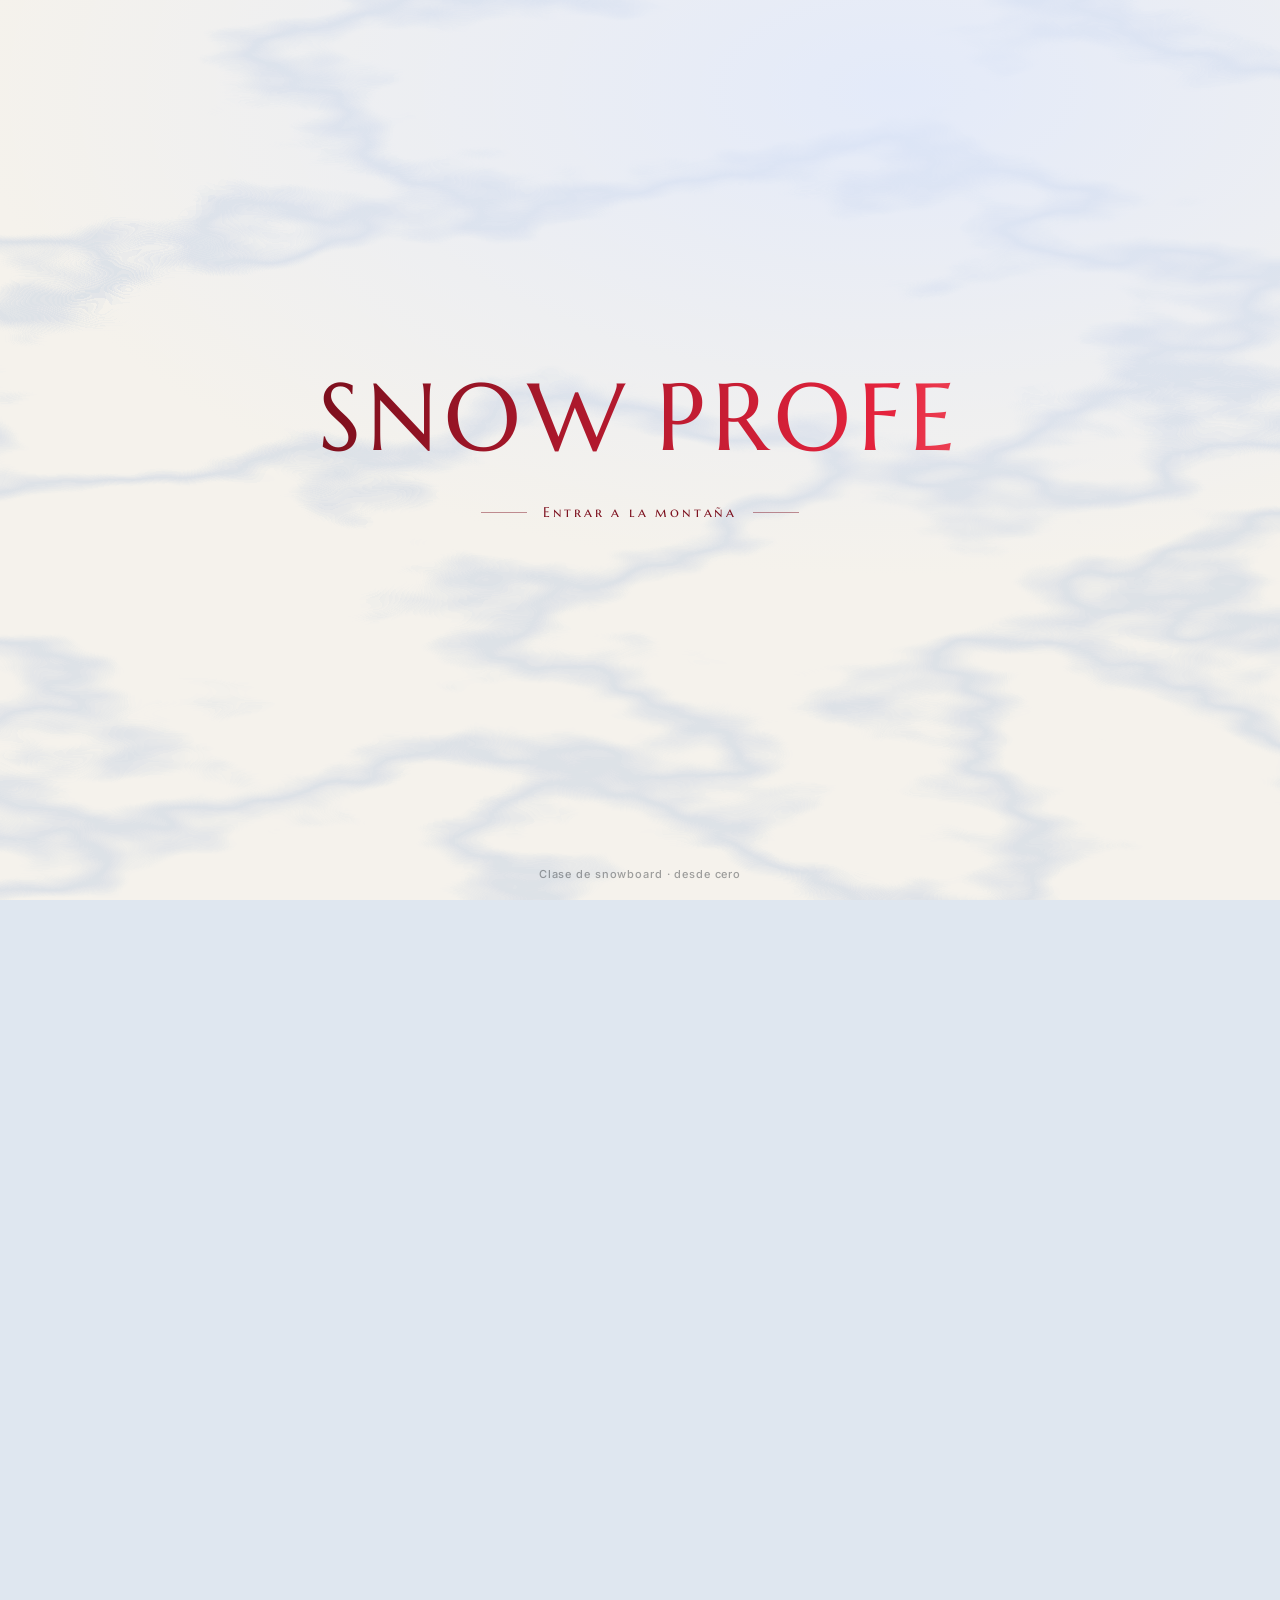
<file: index.html>
<!doctype html>
<html lang="es">
<head>
  <meta charset="utf-8">
  <meta name="viewport" content="width=device-width, initial-scale=1, maximum-scale=1, user-scalable=no, viewport-fit=cover">
  <title>SNOW·PROFE — Aprende snowboard</title>
  <meta name="description" content="Aprende snowboard paso a paso con tu tabla en 3D: fijaciones, regular o goofy, la postura, el método de los pedales, cantos, hoja muerta, giros y trucos.">
  <link rel="manifest" href="manifest.webmanifest">
  <meta name="theme-color" content="#f5f2ec">
  <meta name="mobile-web-app-capable" content="yes">
  <meta name="apple-mobile-web-app-capable" content="yes">
  <meta name="apple-mobile-web-app-status-bar-style" content="black-translucent">
  <meta name="apple-mobile-web-app-title" content="SNOW·PROFE">
  <meta name="format-detection" content="telephone=no">
  <link rel="apple-touch-icon" href="icons/apple-touch-icon.png">
  <link rel="icon" type="image/png" sizes="192x192" href="icons/icon-192.png">
  <link rel="icon" type="image/svg+xml" href="icons/icon.svg">
  <link rel="preconnect" href="https://fonts.googleapis.com">
  <link rel="preconnect" href="https://fonts.gstatic.com" crossorigin>
  <link href="https://fonts.googleapis.com/css2?family=Marcellus&family=Marcellus+SC&family=Inter:wght@400;500;600;700&display=swap" rel="stylesheet">
  <link rel="stylesheet" href="styles.css">
  <script type="importmap">{ "imports": { "three": "./vendor/three.module.min.js" } }</script>
</head>
<body class="hero-mode">
  <!-- Entrada: nieve, logo y botón para entrar -->
  <div id="loader">
    <div class="ld-inner">
      <p class="ld-logo">Snow<span>·</span>Profe</p>
      <button class="ld-enter" id="ld-enter" type="button" disabled><i></i><span>Entrar a la montaña</span><i></i></button>
    </div>
    <div class="ld-status"><span id="ld-count">0%</span><span>Preparando la nieve</span></div>
    <p class="ld-note">Clase de snowboard · desde cero</p>
  </div>

  <canvas id="scene" aria-hidden="true"></canvas>
  <canvas id="snowfx" aria-hidden="true"></canvas>
  <div class="veil" aria-hidden="true"></div>
  <div id="specs" aria-hidden="true"></div>
  <div id="hotspots"></div>
  <figure id="photo" aria-hidden="true">
    <div class="ph-frame"><img id="ph-img" alt="" decoding="async"><div class="ph-notes" id="ph-notes"></div></div>
    <figcaption id="ph-cap"></figcaption>
  </figure>
  <div id="fullphoto" aria-hidden="true"><img id="fp-img" alt="" decoding="async"></div>
  <div id="flash" aria-hidden="true"></div>
  <div id="cursor" aria-hidden="true"><i></i></div>

  <header class="ui-top">
    <div class="ui-left">
      <a href="#inicio" class="logo-chip" data-goto="inicio" aria-label="Inicio"><span>S</span></a>
      <button id="menu-btn" class="pill" aria-expanded="false" aria-controls="drawer"><span class="burger"><i></i><i></i></span><span>Índice</span><span class="count" id="menu-count">00/11</span></button>
    </div>
    <button class="pill pill-play" data-goto="tabla" type="button"><span class="play-ico"></span><span>Empezar</span></button>
  </header>

  <nav id="dots" class="rail" aria-label="Capítulos"></nav>

  <div id="drawer-backdrop"></div>
  <aside id="drawer" aria-hidden="true">
    <div class="drawer-head">
      <p class="chap"><i class="gem"></i>Índice de la clase</p>
      <button class="icon-btn drawer-close" aria-label="Cerrar">✕</button>
    </div>
    <ol id="drawer-list"></ol>
  </aside>

  <!-- Capítulo actual -->
  <div id="hud" aria-live="polite" data-pos="left">
    <p class="chap" id="hud-kicker"><i class="gem"></i><span id="hud-kick">Capítulo 01</span></p>
    <h2 id="hud-title" class="split">Tu tabla</h2>
    <button class="know" id="hud-info" type="button"><span class="know-mark"><i class="gem"></i><i class="line"></i></span><span class="know-label">Saber más</span></button>
    <div class="hud-dock" id="hud-dock"></div>
  </div>
  <p class="subtitle" id="hud-lead"></p>
  <p class="hud-hint" id="hud-hint-wrap"><i class="pulse-dot"></i><span id="hud-hint"></span></p>
  <div class="scroll-cue" aria-hidden="true"><span>Desliza para descubrir</span><i></i></div>

  <!-- Panel de información -->
  <div id="sheet" aria-hidden="true">
    <div class="sheet-card">
      <div class="sheet-grip"></div>
      <div class="sheet-head">
        <p class="kicker" id="sheet-kicker">Paso</p>
        <button class="icon-btn sheet-close" aria-label="Cerrar">✕</button>
      </div>
      <div class="sheet-body" id="sheet-body"></div>
    </div>
  </div>

  <main id="content">

    <!-- 00 -->
    <section class="step" id="inicio" data-big="Snow" data-lead="" data-title="Inicio" data-hint="Bienvenido">
      <div class="hero">
        <p class="chap"><i class="gem"></i>Clase de snowboard · desde cero</p>
        <h1 class="split-hero"><span class="l">Aprende snow</span><span class="l">como si estuviera</span><span class="l"><em>a tu lado</em></span></h1>
        <p class="hero-lead">Doce capítulos con mi tabla, en 3D. Desliza, toca los puntos y arrastra la tabla para girarla.</p>
        <div class="hero-foot">
          <button class="know solid" data-goto="tabla"><span class="know-mark"><i class="gem"></i><i class="line"></i></span><span>Empezar la clase</span></button>
          <button class="know" data-open-menu><span class="know-mark"><i class="gem"></i><i class="line"></i></span><span>Índice</span></button>
        </div>
      </div>
      <div class="infos">
        <div class="info" data-info="mitabla" hidden>
          <h3>Esta es mi tabla</h3>
          <p>Una <b>Drake</b> blanca con el oso. Arriba el oso rugiendo, abajo <b>DRAKE</b> en rojo y negro, y fijaciones negras.</p>
          <p>Con ella vas a aprender toda la clase.</p>
        </div>
      </div>
    </section>

    <!-- 01 -->
    <section class="step" id="tabla" data-pos="left" data-big="Anatomía" data-lead="Sigue bajando: tu tabla se abre en sus capas." data-title="Tu tabla" data-hint="Arrástrala para girarla · toca los puntos">
      <div class="infos">
        <div class="info" data-info="main" hidden>
          <h3>Conoce tu tabla</h3>
          <p>Antes de subirte, mírala bien. Tiene dos puntas casi iguales (<b>nose</b> y <b>tail</b>), unos <b>cantos de acero</b> que agarran la nieve y una <b>base</b> que desliza.</p>
          <p class="hint">Toca cada punto rojo: la tabla se mueve para enseñártelo.</p>
        </div>
        <div class="info" data-info="nose" hidden><h3>Nose</h3><p>La <b>punta delantera</b>. Es la que va hacia donde bajas. En una tabla twin como esta, nose y tail son casi iguales: puedes ir en los dos sentidos.</p></div>
        <div class="info" data-info="tail" hidden><h3>Tail</h3><p>La <b>cola</b>, la punta de atrás. Cuando hagas un ollie, es tu muelle.</p></div>
        <div class="info" data-info="cantos" hidden><h3>Cantos de acero</h3><p>El borde de metal que recorre toda la tabla. Con él <b>agarras la nieve, frenas y giras</b>. Hay dos: el de <b>talones</b> (back) y el de <b>puntas</b> (front).</p><p class="hint">Cuidado al cogerla: cortan.</p></div>
        <div class="info" data-info="base" hidden><h3>La base</h3><p>Le hemos dado la vuelta: esta es la suela que <b>desliza</b>, con el DRAKE gigante. Hay que <b>encerarla</b> de vez en cuando para que corra.</p></div>
        <div class="info" data-info="rocker" hidden><h3>Rocker</h3><p>Mírala de lado: las puntas <b>se levantan</b>. Así no se clava en la nieve y es más fácil girar. Perfecta para aprender.</p></div>
      </div>
    </section>

    <!-- 02 -->
    <section class="step" id="fijaciones" data-pos="left" data-big="Fijaciones" data-lead="Baja despacio y mira cómo se desmonta pieza a pieza." data-title="Fijaciones" data-hint="Toca una parte de la fijación">
      <div class="infos">
        <div class="info" data-info="main" hidden>
          <h3>Las fijaciones</h3>
          <p>Es lo que te une a la tabla. Tienen un <b>highback</b> detrás, dos <b>straps</b> que sujetan la bota y van atornilladas a un <b>disco</b> para poder girarlas.</p>
        </div>
        <div class="info" data-info="highback" hidden><h3>Highback</h3><p>El <b>respaldo</b> detrás del gemelo. Cuando te apoyas en él, cargas el canto de los talones (vas de back). Se puede inclinar más o menos (<i>forward lean</i>).</p></div>
        <div class="info" data-info="straps" hidden><h3>Straps</h3><p>El de <b>tobillo</b> sujeta el talón para que no se levante. El de <b>puntera</b> agarra la parte de delante de la bota.</p><p>Aprieta las carracas: <b>firme, pero que no duela</b>.</p></div>
        <div class="info" data-info="disco" hidden><h3>El disco</h3><p>La fijación va atornillada a la tabla con este disco. Aflojas los tornillos, lo <b>giras</b> y cambias el ángulo del pie.</p></div>
        <div class="info" data-info="angulos" hidden>
          <h3>Ángulos</h3>
          <div class="angle-row"><label for="ang-front">Pie delantero <output id="out-front">+15°</output></label><input type="range" id="ang-front" min="-30" max="30" step="1" value="15"></div>
          <div class="angle-row"><label for="ang-back">Pie trasero <output id="out-back">−6°</output></label><input type="range" id="ang-back" min="-30" max="30" step="1" value="-6"></div>
          <div class="seg" role="group" aria-label="Ángulos">
            <button class="on" data-preset="15,-6">Duck +15/−6</button>
            <button data-preset="18,6">Adelante</button>
            <button data-preset="0,0">Plano</button>
          </div>
          <p class="hint" id="angle-tip">Duck (pato): las dos puntas hacia fuera. La más cómoda para empezar.</p>
        </div>
      </div>
    </section>

    <!-- 03 -->
    <section class="step" id="stance" data-pos="center" data-big="Goofy" data-lead="El pie que va delante marca hacia dónde bajas. Cambia y mira cómo gira la tabla." data-title="¿Regular o goofy?" data-hint="Cambia de postura o haz el test">
      <div class="dock">
        <div class="stance-pick" role="group" aria-label="Postura">
          <button data-stance="regular" class="on"><b>Regular</b><span>Izquierdo delante</span></button>
          <button data-stance="goofy"><b>Goofy</b><span>Derecho delante</span></button>
        </div>
      </div>
      <div class="infos">
        <div class="info" data-info="main" hidden><h3>¿Regular o goofy?</h3><p><b>Regular</b>: pie <b>izquierdo</b> delante. <b>Goofy</b>: pie <b>derecho</b> delante. Ninguno es mejor, es lo natural para ti.</p></div>
        <div class="info" data-info="test" hidden>
          <h3>Test rápido</h3>
          <div id="quiz" class="quiz">
            <div class="q" data-q="0"><p>1 · Si alguien te empuja suave por la espalda, ¿qué pie adelantas?</p><div class="seg"><button data-a="L">Izquierdo</button><button data-a="R">Derecho</button></div></div>
            <div class="q" data-q="1"><p>2 · Te tiras deslizando en calcetines por el pasillo: ¿qué pie va delante?</p><div class="seg"><button data-a="L">Izquierdo</button><button data-a="R">Derecho</button></div></div>
            <div class="q" data-q="2"><p>3 · ¿Con qué pie chutas un balón? <span class="hint">(suele ir detrás)</span></p><div class="seg"><button data-a="R">Derecho</button><button data-a="L">Izquierdo</button></div></div>
          </div>
          <div class="result" id="quiz-result" hidden></div>
        </div>
        <div class="info" data-info="izq" hidden><h3>Pie izquierdo</h3><p>Si eres <b>regular</b>, va <b>delante</b>, hacia el nose. Si eres goofy, va detrás.</p></div>
        <div class="info" data-info="der" hidden><h3>Pie derecho</h3><p>Si eres <b>goofy</b>, va <b>delante</b>. Si eres regular, va detrás.</p></div>
        <div class="info" data-info="nose" hidden><h3>Hacia aquí vas</h3><p>La flecha marca la dirección de bajada: siempre hacia el lado de tu <b>pie de delante</b>.</p></div>
      </div>
    </section>

    <!-- 04 -->
    <section class="step" id="postura" data-pos="right" data-big="Postura" data-lead="Rodillas, cadera, hombros y mirada: los cuatro puntos que te sujetan." data-title="Postura base" data-hint="Toca los puntos de la foto" data-photo="postura">
      <div class="infos">
        <div class="info" data-info="main" hidden><h3>La postura base</h3><p>Rodillas flexionadas, peso repartido, espalda recta y mirada hacia donde vas. Mira la foto: así se baja tranquilo.</p><p class="hint">Toca cada punto de la foto para ver qué hace.</p></div>
        <div class="info" data-info="rodillas" hidden><h3>Rodillas flexionadas</h3><p>Como si te fueras a sentar en un <b>taburete alto</b>. Son tus amortiguadores: si vas rígido, cualquier bache te tira.</p></div>
        <div class="info" data-info="cadera" hidden><h3>Cadera centrada</h3><p>Peso <b>50 / 50</b> entre los dos pies, justo encima del centro de la tabla. Nada forzado.</p></div>
        <div class="info" data-info="hombros" hidden><h3>Hombros</h3><p><b>Paralelos a la tabla</b>. Si giras los hombros, la tabla gira detrás de ellos.</p></div>
        <div class="info" data-info="mirada" hidden><h3>Mirada</h3><p>Hacia <b>donde quieres ir</b>, nunca a tus pies. El cuerpo sigue a la cabeza.</p></div>
      </div>
    </section>

    <!-- 05 -->
    <section class="step" id="pedales" data-pos="left" data-big="Pedales" data-lead="Aprieta un pie y la tabla va hacia ese lado. Mira la huella." data-title="Los pedales" data-hint="Mantén pulsado un pedal">
      <div class="dock">
        <div class="pedals" data-pedals>
          <button class="pedal" data-pedal="L"><span>Pie izq.</span><i class="meter"><b></b></i></button>
          <button class="pedal" data-pedal="R"><span>Pie der.</span><i class="meter"><b></b></i></button>
        </div>
        <p class="pedal-status" id="pedal-status">Peso repartido · tabla recta</p>
      </div>
      <div class="infos">
        <div class="info" data-info="main" hidden>
          <h3>El método de los pedales ⭐</h3>
          <p>Así me lo enseñaron a mí y es lo que más rápido funciona. Imagina que tus pies están encima de <b>dos pedales</b>. Estás en la tabla, relajado, sin forzar nada:</p>
          <ul class="pedal-rules">
            <li><i class="k l">IZQ</i><span>Aprietas un poco el <b>pie izquierdo</b> → vas hacia la <b>izquierda</b>.</span></li>
            <li><i class="k r">DER</i><span>Sueltas y aprietas el <b>pie derecho</b> → vas hacia la <b>derecha</b>.</span></li>
            <li><i class="k">=</i><span>Los dos iguales → la tabla <b>recta</b>, bajando despacio.</span></li>
          </ul>
          <p class="hint">En el ordenador también funciona con ← → o A / D.</p>
        </div>
        <div class="info" data-info="pieizq" hidden><h3>Pedal izquierdo</h3><p>Mira: aprieto un poco el <b>pie izquierdo</b> y la tabla se va hacia la <b>izquierda</b>. Sin empujar, solo cargando peso.</p></div>
        <div class="info" data-info="pieder" hidden><h3>Pedal derecho</h3><p>Suelto el izquierdo y aprieto el <b>derecho</b>: la tabla se va hacia la <b>derecha</b>.</p></div>
      </div>
    </section>

    <!-- 06 -->
    <section class="step" id="cantos" data-pos="right" data-big="Cantos" data-lead="Talones o puntas: siempre vas sobre un canto." data-title="Front y back" data-hint="Cambia de canto" data-photo="cantos">
      <div class="dock">
        <div class="seg" role="group" aria-label="Canto">
          <button data-edge="back" class="on">Back · talones</button>
          <button data-edge="front">Front · puntas</button>
        </div>
      </div>
      <div class="infos">
        <div class="info" data-info="main" hidden><h3>Ir de back y de front</h3><p>Siempre vas apoyado en un canto. <b>Back</b>: canto de talones, mirando hacia abajo. <b>Front</b>: canto de puntas, mirando a la montaña.</p><p class="hint">Los pedales funcionan igual en los dos: aprieta el pie del lado al que quieres ir.</p></div>
        <div class="info" data-info="talones" hidden><h3>Back · talones</h3><p>Vas sobre el <b>canto de los talones</b>, mirando hacia abajo de la pista, de espaldas a la montaña. Levantas un poco las puntas.</p></div>
        <div class="info" data-info="puntas" hidden><h3>Front · puntas</h3><p>Vas sobre el <b>canto de las puntas</b>, mirando a la montaña. Levantas un poco los talones.</p><p class="hint">Como miras hacia arriba, tu izquierda queda a la derecha de la pantalla… pero la regla de los pedales no cambia.</p></div>
      </div>
    </section>

    <!-- 07 -->
    <section class="step" id="hoja" data-pos="left" data-big="Hoja" data-lead="De lado a lado, sin girar la tabla: mira el trazado que deja en la nieve." data-title="Hoja muerta" data-hint="Mira la huella en la nieve">
      <div class="dock">
        <div class="seg" role="group" aria-label="Canto">
          <button data-edge="back" class="on">De back</button>
          <button data-edge="front">De front</button>
        </div>
      </div>
      <div class="infos">
        <div class="info" data-info="main" hidden><h3>La hoja muerta</h3><p>El primer ejercicio de verdad. Te quedas en un canto y bajas de lado a lado como una hoja que cae de un árbol, <b>sin girar la tabla</b>. Solo con los pedales.</p></div>
        <div class="info" data-info="ejercicio" hidden><h3>Cómo practicarla</h3><ol class="steps-list"><li>Aprieta el pie izquierdo: te deslizas a la izquierda.</li><li>Iguala el peso: frenas.</li><li>Aprieta el derecho: te deslizas a la derecha.</li></ol><p class="hint">Primero de back. Cuando te salga, de front.</p></div>
        <div class="info" data-info="huella" hidden><figure class="sheet-photo"><img data-src="assets/photos/hoja.jpg" alt="Snowboarder bajando de lado por la pista"><figcaption>Foto: Staff Sgt. Sheila deVera · dominio público</figcaption></figure><h3>La huella</h3><p>Mira lo que deja en la nieve: un <b>zig-zag ancho</b>. La tabla siempre está cruzada a la pista, nunca apunta hacia abajo.</p></div>
      </div>
    </section>

    <!-- 08 -->
    <section class="step" id="giro" data-pos="right" data-big="Giro" data-lead="Mira, pedal delantero, plana y cambio de canto." data-title="Tu primer giro" data-hint="Toca los 4 puntos en orden">
      <div class="dock"><div class="turn-phase" id="turn-phase"><span>●</span><b id="turn-label">Back · talones</b></div></div>
      <div class="infos">
        <div class="info" data-info="main" hidden><figure class="sheet-photo"><img data-src="assets/photos/giro.jpg" alt="Huella en S en nieve polvo"><figcaption>Foto: Dave O · CC BY-SA 2.0</figcaption></figure><h3>Tu primer giro</h3><p>Girar es pasar de un canto al otro. Con los pedales: cargas el <b>pie delantero</b> hasta que la punta mira hacia abajo, pasas por la <b>base plana</b> y cambias de canto.</p></div>
        <div class="info" data-info="mirada" hidden><h3>1 · Mira</h3><p>Gira la cabeza hacia donde quieres ir. El cuerpo sigue a la cabeza.</p></div>
        <div class="info" data-info="pedal" hidden><h3>2 · Pedal delantero</h3><p>Carga el <b>pie de delante</b>. La punta empieza a caer hacia abajo.</p></div>
        <div class="info" data-info="plana" hidden><h3>3 · Plana</h3><p>Un instante la tabla va <b>sin canto</b>, apuntando hacia abajo. No te asustes: dura un segundo.</p></div>
        <div class="info" data-info="cambio" hidden><h3>4 · Cambia de canto</h3><p>De talones a puntas (o al revés) y <b>flexiona</b>. Ya has girado.</p></div>
      </div>
    </section>

    <!-- 09 -->
    <section class="step" id="trucos" data-pos="left" data-big="Trucos" data-lead="Ollie, nollie, press, shifty y 180." data-title="Trucos" data-hint="Elige un truco y toca el punto">
      <div class="dock">
        <div class="seg chips" role="group" aria-label="Trucos">
          <button data-trick="ollie" class="on">Ollie</button>
          <button data-trick="nollie">Nollie</button>
          <button data-trick="press">Press</button>
          <button data-trick="shifty">Shifty</button>
          <button data-trick="spin">180</button>
        </div>
      </div>
      <div class="infos">
        <div class="info" data-info="main" hidden><figure class="sheet-photo"><img data-src="assets/photos/trucos.jpg" alt="Snowboarder en el aire agarrando la tabla"><figcaption>Foto: Matt Biddulph · CC BY-SA 2.0</figcaption></figure><h3>Trucos para empezar</h3><p>Cuando ya bajes tranquilo, toca jugar. Elige uno abajo y mira cómo se hace.</p></div>
        <div class="info" data-info="pasos" hidden><div id="trick-info"></div></div>
      </div>
    </section>


    <!-- 10 -->
    <section class="step" id="consejos" data-pos="right" data-big="Consejos" data-lead="Lo que me enseñaron cuando empecé." data-title="Consejos del profe" data-hint="Toca cada consejo">
      <div class="infos" id="tips-infos">
        <div class="info" data-info="main" hidden><figure class="sheet-photo"><img data-src="assets/photos/consejos.jpg" alt="Dos riders en lo alto de una montaña"><figcaption>Foto: Zach Dischner · CC BY 2.0</figcaption></figure><h3>Consejos del profe</h3><p>Lo que me enseñaron a mí cuando empecé. Toca cada punto alrededor de la tabla.</p></div>
      </div>
    </section>

    <!-- 11 -->
    <section class="step" id="final" data-pos="center" data-big="Pista" data-lead="Llévatela en el móvil, también sin cobertura." data-title="¡A la pista!" data-hint="Llévatela en el móvil" data-full="final">
      <div class="dock">
        <div class="install" id="install">
          <div class="ios-only"><b>iPhone:</b> toca <span class="ico">⬆︎</span> Compartir → <b>Añadir a pantalla de inicio</b></div>
          <div class="android-only"><b>Android:</b> menú <span class="ico">⋮</span> → <b>Instalar aplicación</b></div>
          <button class="btn primary" id="install-btn" hidden>Instalar la app</button>
        </div>
        <div class="row">
          <button class="know solid" data-goto="inicio"><span class="know-mark"><i class="gem"></i><i class="line"></i></span><span>Volver a empezar</span></button>
        </div>
      </div>
      <div class="infos">
        <div class="info" data-info="main" hidden><h3>¿Listo para la pista?</h3><p>Guárdala en el móvil para tenerla siempre a mano, incluso sin cobertura en la estación.</p>
          <h3 class="small">Fotos</h3>
          <ul class="credits">
            <li>Postura y hoja muerta: Staff Sgt. Sheila deVera (U.S. Air Force) · dominio público</li>
            <li>Canto de puntas: Mike Lahood y Todd Belt · CC BY 3.0</li>
            <li>Giro: Dave O · CC BY-SA 2.0</li>
            <li>Trucos: Matt Biddulph · CC BY-SA 2.0</li>
            <li>Consejos: Zach Dischner · CC BY 2.0</li>
            <li>Final: Wendelin Jacober · CC0</li>
          </ul>
          <p class="hint">Todas de Wikimedia Commons.</p></div>
      </div>
    </section>

  </main>

  <div id="rotate-lock"><div class="phone"></div><p>Gira el móvil en vertical</p></div>
  <script type="module" src="js/main.js"></script>
</body>
</html>
</file>
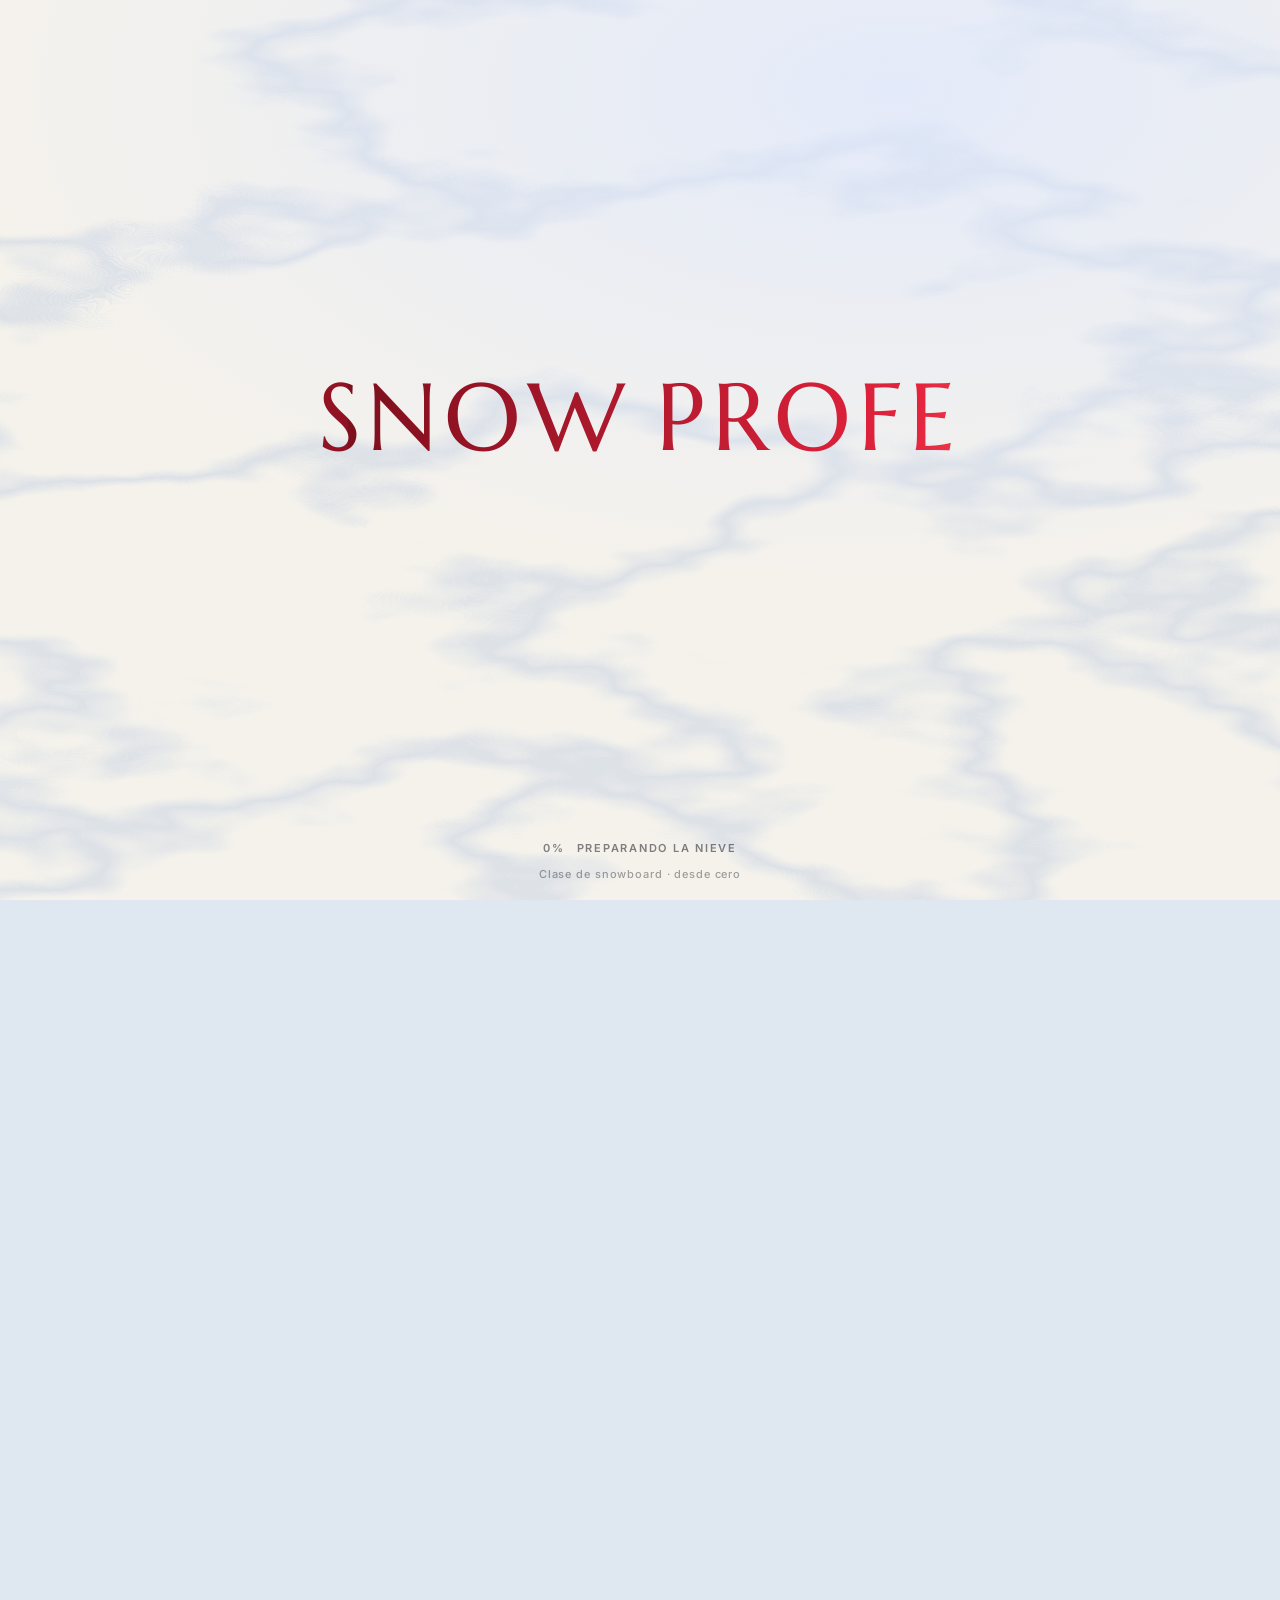
<file: juego.html>
<!doctype html>
<html lang="es">
<head>
  <meta charset="utf-8">
  <meta name="viewport" content="width=device-width, initial-scale=1, viewport-fit=cover">
  <title>SNOW·PROFE</title>
  <meta name="robots" content="noindex">
  <meta http-equiv="refresh" content="0; url=./">
  <link rel="canonical" href="./">
</head>
<body><p>El juego vuelve pronto. <a href="./">Ir a la clase</a></p></body>
</html>
</file>
<file: styles.css>
/* SNOW·PROFE — dirección editorial: serif enorme, etiquetas mono, fondo de cine.
   Paleta según la tabla: blanca (rojo DRAKE) / negra (naranja). */
:root {
  --bg: #eef2f7;
  --bg-2: #ffffff;
  --ink: #0e1424;
  --ink-2: rgba(14,20,36, .74);
  --ink-3: rgba(14,20,36, .52);
  --line: rgba(14,20,36, .12);
  --line-2: rgba(14,20,36, .22);
  --red: #e5233d;
  --red-2: #ff4058;
  --navy: #263049;
  --blue: #3b6cff;
  --glass: rgba(255, 255, 255, .74);
  --glass-2: rgba(14,20,36, .04);
  --panel: rgba(255, 255, 255, .8);
  --serif: "Instrument Serif", "Times New Roman", serif;
  --sans: "Inter Tight", "Inter", system-ui, -apple-system, sans-serif;
  --mono: "JetBrains Mono", ui-monospace, "SFMono-Regular", Menlo, monospace;
  --ease: cubic-bezier(.19, 1, .22, 1);
  --safe-t: env(safe-area-inset-top, 0px);
  --safe-b: env(safe-area-inset-bottom, 0px);
  --safe-l: env(safe-area-inset-left, 0px);
  --safe-r: env(safe-area-inset-right, 0px);
  --pad: clamp(18px, 3.2vw, 48px);
  color-scheme: light;
}
html[data-board="snake"] { --red: #ff6a1a; --red-2: #ff8a45; --navy: #16181d; --bg: #eceef2; --ink: #121318; }

* { box-sizing: border-box; }
[hidden] { display: none !important; }
html { -webkit-text-size-adjust: 100%; text-size-adjust: 100%; background: var(--bg); }
html.lenis, html.lenis body { height: auto; }
.lenis.lenis-smooth { scroll-behavior: auto !important; }
body {
  margin: 0; background: var(--bg); color: var(--ink);
  font: 400 15px/1.55 var(--sans);
  overflow-x: hidden;
  -webkit-tap-highlight-color: transparent;
  touch-action: pan-y; overscroll-behavior-y: none;
  -webkit-font-smoothing: antialiased;
  transition: background-color .8s ease;
}
button { font: inherit; color: inherit; cursor: pointer; touch-action: manipulation; }
b, strong { font-weight: 600; color: var(--ink); }
em { font-style: italic; }
h1, h2, h3 { margin: 0; font-family: var(--serif); font-weight: 400; letter-spacing: -0.015em; }
.kicker { margin: 0; font: 500 11px/1.2 var(--mono); letter-spacing: .14em; text-transform: uppercase; color: var(--ink-3); }
.kicker span { color: var(--red); }
.hint { font-size: 13.5px; color: var(--ink-3) !important; }
::selection { background: var(--red); color: #fff; }

/* ---------- Fondo ---------- */
#bg { position: fixed; inset: 0; z-index: 0; overflow: hidden; pointer-events: none; background: linear-gradient(#bcd3ee, #eef2f7 70%); transition: opacity .8s ease; }
.bg-spot { position: absolute; left: 50%; top: 42%; width: 120vmax; height: 120vmax; transform: translate(-50%, -50%); background: radial-gradient(closest-side, rgba(242,239,233,.10), rgba(242,239,233,.03) 45%, transparent 70%); }
.bg-word {
  position: fixed; z-index: 2; left: 50%; top: 46%; transform: translate(-50%, -50%); pointer-events: none; mix-blend-mode: overlay; opacity: .9;
  font: italic 400 clamp(120px, 26vw, 460px)/.8 var(--serif); letter-spacing: -0.04em; white-space: nowrap;
  color: transparent; -webkit-text-stroke: 1px rgba(14,20,36,.18);
  transition: opacity .6s ease, filter .6s ease;
  will-change: transform;
}
.bg-word.swap { opacity: 0; filter: blur(12px); }
.bg-ridges { position: absolute; left: -5%; right: -5%; bottom: -2%; width: 110%; height: 62vh; will-change: transform; }
.bg-mist { position: absolute; inset: auto 0 0 0; height: 45vh; background: linear-gradient(to top, var(--bg) 8%, transparent); }
body.day #bg { opacity: 0; }

/* ---------- Escena ---------- */
#scene { position: fixed; inset: 0; width: 100vw; height: 100vh; height: 100lvh; display: block; z-index: 1; cursor: grab; touch-action: pan-y; }
body.dragging #scene { cursor: grabbing; }
#snowfx { position: fixed; inset: 0; z-index: 9; pointer-events: none; width: 100vw; height: 100vh; }
#grain { position: fixed; inset: -50%; z-index: 60; pointer-events: none; opacity: .06; background-image: url("data:image/svg+xml;utf8,<svg xmlns='http://www.w3.org/2000/svg' width='160' height='160'><filter id='n'><feTurbulence type='fractalNoise' baseFrequency='.9' numOctaves='3' stitchTiles='stitch'/></filter><rect width='100%' height='100%' filter='url(%23n)'/></svg>"); animation: grain 1.2s steps(6) infinite; }
@keyframes grain { 0% { transform: translate(0, 0); } 20% { transform: translate(-3%, 2%); } 40% { transform: translate(2%, -3%); } 60% { transform: translate(-2%, -1%); } 80% { transform: translate(3%, 3%); } 100% { transform: translate(0, 0); } }
body::after { content: ""; position: fixed; inset: 0; z-index: 2; pointer-events: none; background: radial-gradient(130% 100% at 50% 45%, transparent 60%, rgba(40,62,98,.16)); }
#flash { position: fixed; inset: 0; z-index: 3; pointer-events: none; background: radial-gradient(circle at 50% 60%, transparent 40%, color-mix(in srgb, var(--red) 55%, transparent)); opacity: 0; transition: opacity .4s; }
#flash.on { opacity: 1; transition: none; }

/* Cursor */
#cursor { position: fixed; left: 0; top: 0; z-index: 70; pointer-events: none; width: 34px; height: 34px; margin: -17px 0 0 -17px; border: 1px solid rgba(14,20,36,.5); border-radius: 50%; transition: width .3s var(--ease), height .3s var(--ease), margin .3s var(--ease), background .3s, border-color .3s, opacity .3s; mix-blend-mode: difference; opacity: 0; }
#cursor i { position: absolute; left: 50%; top: 50%; width: 4px; height: 4px; margin: -2px; border-radius: 50%; background: var(--ink); }
html.has-cursor #cursor { opacity: 1; }
#cursor.hover { width: 64px; height: 64px; margin: -32px 0 0 -32px; background: rgba(255,255,255,.35); border-color: var(--ink); }
#cursor.drag { width: 80px; height: 80px; margin: -40px 0 0 -40px; }
html.has-cursor, html.has-cursor * { cursor: none !important; }

/* ---------- Intro ---------- */
#loader {
  position: fixed; inset: 0; z-index: 100;
  display: grid; grid-template-rows: auto 1fr auto; padding: calc(var(--pad) + var(--safe-t)) var(--pad) calc(var(--pad) + var(--safe-b));
  background: var(--bg); color: var(--ink);
  transition: clip-path 1.1s var(--ease);
  clip-path: inset(0 0 0 0);
}
#loader.done { clip-path: inset(0 0 100% 0); pointer-events: none; }
.ld-top { display: flex; justify-content: space-between; font: 500 11px var(--mono); letter-spacing: .14em; text-transform: uppercase; color: var(--ink-3); }
.ld-mid { display: grid; place-content: center; }
.ld-word { font: 400 clamp(44px, 8vw, 120px)/1 var(--serif); letter-spacing: -0.02em; }
.ld-word em { color: var(--ink-3); }
.ld-bot { display: flex; align-items: end; gap: 20px; }
.ld-count { font: 400 clamp(64px, 12vw, 180px)/.8 var(--serif); font-variant-numeric: tabular-nums; }
.ld-bar { flex: 1; height: 1px; background: var(--line); margin-bottom: 14px; }
.ld-bar b { display: block; height: 100%; background: var(--ink); transform-origin: 0 50%; transform: scaleX(0); transition: transform .3s ease; }

/* ---------- Comunes ---------- */
.icon-btn { flex: none; width: 42px; height: 42px; border-radius: 50%; display: grid; place-content: center; border: 1px solid var(--line-2); background: transparent; font: 500 14px var(--mono); transition: background .3s, border-color .3s, transform .2s; }
.icon-btn:hover { background: var(--ink); color: var(--bg); border-color: var(--ink); }
.link-btn { border: 0; background: none; padding: 0; font: 500 11px var(--mono); letter-spacing: .12em; text-transform: uppercase; color: var(--ink); border-bottom: 1px solid var(--line-2); padding-bottom: 3px; transition: border-color .3s; }
.link-btn:hover { border-color: var(--ink); }
.link-btn span { color: var(--red); }
.btn { position: relative; overflow: hidden; display: inline-flex; align-items: center; justify-content: center; gap: 10px; padding: 15px 22px; border-radius: 999px; border: 1px solid var(--line-2); background: transparent; font: 500 11.5px var(--mono); letter-spacing: .12em; text-transform: uppercase; transition: color .4s var(--ease), border-color .4s, transform .2s; isolation: isolate; }
.btn::before { content: ""; position: absolute; inset: 0; z-index: -1; background: var(--ink); transform: translateY(101%); transition: transform .5s var(--ease); border-radius: inherit; }
.btn:hover::before { transform: none; }
.btn:hover { color: var(--bg); border-color: var(--ink); }
.btn:active { transform: scale(.97); }
.btn.primary { background: var(--red); border-color: var(--red); color: #fff; }
.btn.big { width: 100%; padding: 18px; }
.row { display: flex; flex-wrap: wrap; gap: 10px; }
.seg { display: flex; gap: 2px; padding: 3px; border-radius: 999px; border: 1px solid var(--line); background: rgba(255,255,255,.66); backdrop-filter: blur(10px); -webkit-backdrop-filter: blur(10px); }
.seg button { flex: 1 1 auto; padding: 10px 12px; border-radius: 999px; border: 0; background: transparent; font: 500 11px var(--mono); letter-spacing: .08em; text-transform: uppercase; color: var(--ink-2); display: inline-flex; align-items: center; justify-content: center; gap: 7px; transition: background .3s, color .3s; white-space: nowrap; }
.seg button:hover { color: var(--ink); }
.seg button.on { background: var(--ink); color: var(--bg); }
.seg.chips { flex-wrap: wrap; }
.sw { width: 18px; height: 8px; border-radius: 4px; flex: none; }
.sw.drake { background: linear-gradient(90deg, #f2f3f5 60%, #e5233d 60%); box-shadow: 0 0 0 1px rgba(0,0,0,.3); }
.sw.snake { background: linear-gradient(90deg, #15171c 60%, #ff6a1a 60%); box-shadow: 0 0 0 1px rgba(255,255,255,.3); }

/* ---------- Barra superior ---------- */
.topbar { position: fixed; z-index: 20; top: 0; left: 0; right: 0; display: grid; grid-template-columns: 1fr auto 1fr; align-items: center; padding: calc(18px + var(--safe-t)) calc(var(--pad) + var(--safe-r)) 18px calc(var(--pad) + var(--safe-l)); pointer-events: none; mix-blend-mode: difference; }
.topbar > * { pointer-events: auto; }
.brand { justify-self: start; font: 400 24px/1 var(--serif); color: var(--ink); text-decoration: none; letter-spacing: -0.01em; }
.brand i { font-style: normal; color: var(--ink); opacity: .5; }
.top-index { display: flex; align-items: center; gap: 12px; font: 500 11px var(--mono); letter-spacing: .14em; text-transform: uppercase; color: var(--ink); }
.top-index .sep { width: 36px; height: 1px; background: rgba(14,20,36,.4); }
.menu-btn { justify-self: end; display: flex; align-items: center; gap: 14px; border: 0; background: none; padding: 6px 0; font: 500 11px var(--mono); letter-spacing: .14em; text-transform: uppercase; color: var(--ink); }
.menu-btn #menu-count { opacity: .55; }
.burger { display: grid; gap: 5px; width: 22px; }
.burger i { display: block; height: 1px; background: var(--ink); transition: transform .4s var(--ease); }
.menu-btn[aria-expanded="true"] .burger i:first-child { transform: translateY(3px) rotate(45deg); }
.menu-btn[aria-expanded="true"] .burger i:last-child { transform: translateY(-3px) rotate(-45deg); }
.progress { position: absolute; left: 0; right: 0; bottom: 0; height: 1px; background: rgba(14,20,36,.1); }
.progress i { display: block; height: 100%; background: var(--red); transform-origin: 0 50%; transform: scaleX(0); }

/* Raíl lateral */
.rail { position: fixed; z-index: 15; right: calc(var(--pad) + var(--safe-r)); top: 50%; transform: translateY(-50%); display: grid; gap: 4px; }
.rail button { position: relative; display: flex; align-items: center; justify-content: flex-end; width: 44px; height: 18px; padding: 0; border: 0; background: none; }
.rail button::after { content: ""; width: 12px; height: 1px; background: var(--ink-3); transition: width .4s var(--ease), background .3s; }
.rail button.on::after { width: 36px; background: var(--ink); }
.rail button:hover::after { width: 24px; background: var(--ink); }
.rail button span { position: absolute; right: 48px; white-space: nowrap; font: 500 10px var(--mono); letter-spacing: .12em; text-transform: uppercase; opacity: 0; transform: translateX(6px); transition: opacity .3s, transform .3s; pointer-events: none; }
.rail button:hover span, .rail button.on span { opacity: 1; transform: none; }
.rail button.on span { color: var(--ink); }
.rail button:not(.on) span { color: var(--ink-2); }
body.sheet-open .rail { opacity: 0; pointer-events: none; }

/* ---------- Índice ---------- */
#drawer-backdrop { position: fixed; inset: 0; z-index: 30; background: rgba(14,20,36,.22); opacity: 0; visibility: hidden; transition: opacity .5s, visibility .5s; }
#drawer {
  position: fixed; z-index: 31; inset: 0; display: grid; grid-template-rows: auto 1fr auto;
  padding: calc(22px + var(--safe-t)) calc(var(--pad) + var(--safe-r)) calc(22px + var(--safe-b)) calc(var(--pad) + var(--safe-l));
  background: var(--bg); clip-path: inset(0 0 100% 0); transition: clip-path .9s var(--ease); overflow-y: auto; overscroll-behavior: contain;
}
body.menu-open #drawer { clip-path: inset(0 0 0 0); }
body.menu-open #drawer-backdrop { opacity: 1; visibility: visible; }
.drawer-head { display: flex; align-items: center; justify-content: space-between; padding-bottom: 18px; border-bottom: 1px solid var(--line); }
#drawer-list { list-style: none; margin: 0; padding: 12px 0; display: grid; align-content: center; }
#drawer-list button { width: 100%; text-align: left; display: grid; grid-template-columns: 56px 1fr auto; align-items: baseline; gap: 16px; padding: 6px 0; border: 0; border-bottom: 1px solid var(--line); background: none; transition: padding .5s var(--ease), color .3s; color: var(--ink-2); }
#drawer-list button:hover { padding-left: 14px; color: var(--ink); }
#drawer-list .n { font: 500 11px var(--mono); letter-spacing: .1em; color: var(--ink-3); }
#drawer-list .t { font: 400 clamp(28px, 4.2vw, 58px)/1.08 var(--serif); letter-spacing: -0.015em; }
#drawer-list .d { font: 500 10.5px var(--mono); letter-spacing: .1em; text-transform: uppercase; color: var(--ink-3); }
#drawer-list button.on { color: var(--ink); }
#drawer-list button.on .t { font-style: italic; }
#drawer-list button.on .n { color: var(--red); }
.drawer-foot { padding-top: 16px; display: flex; justify-content: flex-start; }
body.menu-open #drawer-list li { animation: rowIn .8s var(--ease) both; }
#drawer-list li:nth-child(n) { animation-delay: calc(var(--i, 0) * 35ms); }
@keyframes rowIn { from { opacity: 0; transform: translateY(24px); } }

/* ---------- Secciones (solo marcan el scroll) ---------- */
main { position: relative; z-index: 5; pointer-events: none; }
.step { position: relative; height: 190vh; height: 190svh; }
#inicio { height: 130vh; height: 130svh; }
#juego, #final { height: 130vh; height: 130svh; }
.step .infos, .step .dock { display: none; }

/* Portada */
.hero { position: fixed; z-index: 6; inset: 0; padding: calc(110px + var(--safe-t)) var(--pad) calc(var(--pad) + var(--safe-b)); display: grid; grid-template-rows: auto 1fr auto; pointer-events: none; transition: opacity .7s var(--ease), transform .9s var(--ease); }
.hero > * { pointer-events: auto; }
.hero h1 { align-self: center; font: 400 clamp(56px, 10.5vw, 196px)/.86 var(--serif); letter-spacing: -0.035em; max-width: 11ch; }
.hero h1 .l { display: block; overflow: hidden; padding-bottom: .04em; }
.hero h1 .l > span, .hero h1 .l { animation: none; }
.hero h1 em { color: var(--red); }
.hero-foot { display: flex; flex-wrap: wrap; align-items: end; justify-content: space-between; gap: 18px; }
.hero .lead { max-width: 360px; margin: 0; color: var(--ink-2); font-size: 15px; }
.inline-dot { display: inline-block; width: 12px; height: 12px; border-radius: 50%; background: var(--ink); box-shadow: inset 0 0 0 3px var(--ink), inset 0 0 0 8px var(--red); vertical-align: -1px; }
.specs-mini { position: absolute; right: calc(var(--pad) + 60px); top: calc(120px + var(--safe-t)); margin: 0; display: grid; gap: 10px; font: 500 10.5px var(--mono); letter-spacing: .12em; text-transform: uppercase; }
.specs-mini div { display: grid; grid-template-columns: 70px auto; gap: 12px; border-top: 1px solid var(--line); padding-top: 8px; }
.specs-mini dt { color: var(--ink-3); }
.specs-mini dd { margin: 0; color: var(--ink); }
body:not(.hero-mode) .hero { opacity: 0; transform: translateY(-40px); pointer-events: none; }
body:not(.hero-mode) .hero > * { pointer-events: none; }
html.ready .hero h1 .l { animation: lineUp 1.2s var(--ease) both; }
html.ready .hero h1 .l:nth-child(2) { animation-delay: .08s; } html.ready .hero h1 .l:nth-child(3) { animation-delay: .16s; } html.ready .hero h1 .l:nth-child(4) { animation-delay: .24s; }
@keyframes lineUp { from { transform: translateY(105%); opacity: 0; } }
.scroll-hint { position: fixed; z-index: 6; left: 50%; bottom: calc(26px + var(--safe-b)); transform: translateX(-50%); display: grid; justify-items: center; gap: 10px; font: 500 10px var(--mono); letter-spacing: .2em; text-transform: uppercase; color: var(--ink-3); transition: opacity .5s; }
.scroll-hint span { width: 1px; height: 46px; background: linear-gradient(var(--ink), transparent); animation: drip 2s var(--ease) infinite; transform-origin: top; }
@keyframes drip { 0% { transform: scaleY(0); } 50% { transform: scaleY(1); } 100% { transform: scaleY(1); opacity: 0; } }
body:not(.hero-mode) .scroll-hint { opacity: 0; }

/* ---------- Texto del paso ---------- */
#hud { position: fixed; z-index: 12; left: calc(var(--pad) + var(--safe-l)); bottom: calc(var(--pad) + var(--safe-b)); width: min(520px, calc(100vw - 2 * var(--pad))); transition: opacity .5s var(--ease), transform .6s var(--ease); }
#hud .kicker { display: flex; gap: 8px; }
#hud-num { color: var(--red); }
#hud-title { margin: 10px 0 12px; font: 400 clamp(46px, 6.6vw, 112px)/.9 var(--serif); letter-spacing: -0.03em; }
.split .w { display: inline-block; overflow: hidden; vertical-align: top; padding-bottom: .06em; margin-right: .22em; }
.split .w > span { display: inline-block; transform: translateY(0); transition: transform 1s var(--ease); transition-delay: calc(var(--i) * 45ms); }
#hud.swap .split .w > span { transform: translateY(110%); transition: none; }
.hud-lead { margin: 0 0 16px; max-width: 380px; color: var(--ink-2); font-size: 15.5px; transition: opacity .6s .15s; }
#hud.swap .hud-lead { opacity: 0; transition: none; }
.hud-actions { display: flex; align-items: center; gap: 18px; }
.hud-hint { display: inline-flex; align-items: center; gap: 9px; font: 500 10.5px var(--mono); letter-spacing: .12em; text-transform: uppercase; color: var(--ink-2); }
.pulse-dot { width: 7px; height: 7px; border-radius: 50%; background: var(--red); box-shadow: 0 0 0 0 color-mix(in srgb, var(--red) 70%, transparent); animation: pulse 1.8s infinite; flex: none; }
@keyframes pulse { 100% { box-shadow: 0 0 0 10px transparent; } }
#hud-next { margin-left: auto; }
.hud-dock:empty { display: none; }
.hud-dock { margin-top: 18px; display: grid; gap: 10px; }
.hud-dock .dock { display: grid; gap: 10px; }
body.hero-mode #hud { opacity: 0; transform: translateY(30px); pointer-events: none; }
body.sheet-open #hud { opacity: 0; pointer-events: none; transform: translateY(20px); }

/* ---------- Puntos ---------- */
#hotspots, #specs { position: fixed; inset: 0; z-index: 8; pointer-events: none; }
.hot { position: absolute; left: 0; top: 0; display: flex; align-items: center; gap: 10px; padding: 0; border: 0; background: none; opacity: 0; pointer-events: none; transition: opacity .5s ease; will-change: transform; }
.hot.on { opacity: 1; pointer-events: auto; }
.hot .dot { position: relative; flex: none; width: 26px; height: 26px; margin: -13px 0 0 -13px; border-radius: 50%; border: 1px solid rgba(255,255,255,.95); background: rgba(255,255,255,.55); box-shadow: 0 4px 18px rgba(14,20,36,.18); backdrop-filter: blur(6px); -webkit-backdrop-filter: blur(6px); display: grid; place-content: center; transition: transform .4s var(--ease), background .3s; box-shadow: 0 4px 18px rgba(0,0,0,.25); }
.hot .dot::before { content: ""; width: 6px; height: 6px; border-radius: 50%; background: var(--red); transition: transform .3s; }
.hot .dot::after { content: ""; position: absolute; inset: -1px; border-radius: 50%; border: 1px solid rgba(255,255,255,.7); animation: ping 2.2s var(--ease) infinite; }
.hot:hover .dot { transform: scale(1.35); background: var(--red); border-color: var(--red); }
.hot.active .dot { background: var(--red); border-color: var(--red); transform: scale(1.2); }
.hot.visited .dot::after { animation: none; opacity: 0; }
.hot.visited .dot::before { background: var(--red); }
.hot .lbl { margin-top: -13px; font: 500 10.5px var(--mono); letter-spacing: .12em; text-transform: uppercase; white-space: nowrap; color: var(--ink); text-shadow: 0 0 10px rgba(255,255,255,.95), 0 0 2px rgba(255,255,255,.9); }
.hot.left { flex-direction: row-reverse; }
.hot.left .dot { margin: -13px -13px 0 0; }
@keyframes ping { 0% { transform: scale(1); opacity: .9; } 100% { transform: scale(2.3); opacity: 0; } }

/* Etiquetas técnicas (vista despiezada) */
.spec { position: absolute; left: 0; top: 0; display: flex; align-items: center; opacity: 0; transition: opacity .4s ease; will-change: transform; }
.spec.on { opacity: 1; }
.spec i { width: 7px; height: 7px; margin: -3.5px 0 0 -3.5px; border-radius: 50%; background: var(--red); flex: none; box-shadow: 0 0 0 3px rgba(255,255,255,.8); }
.spec .ln { width: var(--len, 80px); height: 1px; background: linear-gradient(90deg, var(--ink), rgba(14,20,36,.25)); margin-top: -3.5px; }
.spec .tx { margin: -3.5px 0 0 10px; display: grid; gap: 2px; white-space: nowrap; }
.spec .tx b { font: 400 clamp(18px, 1.6vw, 24px)/1 var(--serif); color: var(--ink); text-shadow: 0 0 14px rgba(255,255,255,.9); font-weight: 400; }
.spec .tx small { font: 500 10px var(--mono); letter-spacing: .12em; text-transform: uppercase; color: var(--ink-3); }
.spec .tx em { font: 500 10px var(--mono); color: var(--red); font-style: normal; letter-spacing: .1em; }

/* ---------- Panel ---------- */
#sheet { position: fixed; z-index: 14; right: calc(var(--pad) + var(--safe-r)); top: 50%; width: min(420px, calc(100vw - 32px)); transform: translate(40px, -50%); opacity: 0; visibility: hidden; transition: opacity .5s var(--ease), transform .7s var(--ease), visibility .5s; }
body.sheet-open #sheet { transform: translate(0, -50%); opacity: 1; visibility: visible; }
.sheet-card { max-height: calc(100vh - 170px); overflow-y: auto; overscroll-behavior: contain; padding: 22px 24px 26px; border-radius: 4px; background: var(--panel); box-shadow: 0 20px 60px rgba(14,20,36,.16); border: 1px solid var(--line); backdrop-filter: blur(24px) saturate(1.2); -webkit-backdrop-filter: blur(24px) saturate(1.2); box-shadow: 0 40px 100px rgba(0,0,0,.5); scrollbar-width: none; }
.sheet-card::-webkit-scrollbar { display: none; }
.sheet-grip { display: none; }
.sheet-head { display: flex; align-items: center; justify-content: space-between; padding-bottom: 14px; margin-bottom: 16px; border-bottom: 1px solid var(--line); }
.sheet-close { width: 34px; height: 34px; font-size: 12px; }
.sheet-body h3 { font: 400 clamp(34px, 3.2vw, 46px)/.95 var(--serif); letter-spacing: -0.02em; margin: 0 0 14px; }
.sheet-body p { margin: 0 0 12px; color: var(--ink-2); font-size: 15px; }
.sheet-body .info { animation: rise .7s var(--ease); }
@keyframes rise { from { opacity: 0; transform: translateY(14px); } }
.sheet-body .seg { margin: 10px 0; }

.steps-list { margin: 0 0 12px; padding: 0; list-style: none; counter-reset: s; display: grid; gap: 10px; }
.steps-list li { counter-increment: s; position: relative; padding-left: 38px; color: var(--ink-2); font-size: 15px; }
.steps-list li::before { content: "0" counter(s); position: absolute; left: 0; top: 2px; font: 500 11px var(--mono); color: var(--red); letter-spacing: .08em; }
.pedal-rules { list-style: none; padding: 0; margin: 0 0 12px; display: grid; gap: 10px; }
.pedal-rules li { display: grid; grid-template-columns: 44px 1fr; align-items: center; gap: 12px; color: var(--ink-2); font-size: 14.5px; }
.pedal-rules .k { font-style: normal; font: 500 10px var(--mono); text-align: center; padding: 7px 0; border-radius: 999px; border: 1px solid var(--line-2); }
.pedal-rules .k.l { background: var(--blue); border-color: var(--blue); color: #fff; }
.pedal-rules .k.r { background: var(--red); border-color: var(--red); color: #fff; }
.angle-row { margin-bottom: 10px; }
.angle-row label { display: flex; justify-content: space-between; font: 500 11px var(--mono); letter-spacing: .1em; text-transform: uppercase; color: var(--ink-2); margin-bottom: 4px; }
.angle-row output { font: 400 22px var(--serif); color: var(--ink); letter-spacing: 0; text-transform: none; }
input[type=range] { -webkit-appearance: none; appearance: none; width: 100%; height: 28px; background: transparent; touch-action: none; }
input[type=range]::-webkit-slider-runnable-track { height: 1px; background: var(--line-2); }
input[type=range]::-moz-range-track { height: 1px; background: var(--line-2); }
input[type=range]::-webkit-slider-thumb { -webkit-appearance: none; width: 18px; height: 18px; margin-top: -9px; border-radius: 50%; background: var(--ink); box-shadow: 0 0 0 6px color-mix(in srgb, var(--red) 35%, transparent); }
input[type=range]::-moz-range-thumb { width: 18px; height: 18px; border: 0; border-radius: 50%; background: var(--ink); }
.quiz .q p { margin: 10px 0 0 !important; font-size: 14.5px; color: var(--ink) !important; }
.quiz .seg { margin: 8px 0 !important; }
.result { margin-top: 12px; padding: 16px 18px; border-radius: 4px; background: var(--red); color: #fff; }
.result b { font: 400 30px/1 var(--serif); display: block; margin-bottom: 4px; color: #fff; }
.trick-info .lvl { display: inline-block; font: 500 10px var(--mono); letter-spacing: .14em; padding: 4px 9px; border-radius: 999px; border: 1px solid var(--red); color: var(--red); margin-bottom: 12px; }
.tip-emoji { font-size: 30px; line-height: 1; margin-bottom: 10px; }

/* Docks */
.pedals { display: grid; grid-template-columns: 1fr 1fr; gap: 10px; }
.pedal { position: relative; overflow: hidden; height: 76px; border-radius: 4px; border: 1px solid var(--line-2); background: rgba(255,255,255,.66); backdrop-filter: blur(12px); -webkit-backdrop-filter: blur(12px); display: grid; place-content: center; justify-items: center; gap: 10px; font: 500 11px var(--mono); letter-spacing: .12em; text-transform: uppercase; user-select: none; -webkit-user-select: none; -webkit-touch-callout: none; touch-action: none; transition: transform .1s, border-color .2s, background .2s; }
.pedal[data-pedal="L"] { --pc: var(--blue); }
.pedal[data-pedal="R"] { --pc: var(--red); }
.pedal.down { transform: scale(.98); border-color: var(--pc); background: color-mix(in srgb, var(--pc) 28%, transparent); }
.pedal .meter { display: block; width: 84px; height: 2px; background: var(--line-2); overflow: hidden; }
.pedal .meter b { display: block; height: 100%; width: 100%; background: var(--pc); transform-origin: 0 50%; transform: scaleX(0); }
.pedal-status { margin: 0; font: 500 10.5px var(--mono); letter-spacing: .12em; text-transform: uppercase; color: var(--ink-2); }
.turn-phase { display: inline-flex; align-items: center; gap: 12px; padding: 12px 16px; border-radius: 999px; border: 1px solid var(--line-2); font: 500 11px var(--mono); letter-spacing: .1em; text-transform: uppercase; justify-self: start; }
.turn-phase b { font-weight: 500; }
.game-pick { display: grid; gap: 8px; }
.best { margin: 0; font: 500 10.5px var(--mono); letter-spacing: .1em; text-transform: uppercase; color: var(--ink-3); }
.best b { color: var(--ink); font-weight: 500; }
.install { display: grid; gap: 8px; }
.install > div { padding: 12px 14px; border-radius: 4px; border: 1px solid var(--line); font-size: 14px; color: var(--ink-2); }
.install .ico { display: inline-grid; place-content: center; width: 22px; height: 22px; border-radius: 4px; border: 1px solid var(--line-2); }
html.is-ios .android-only, html.is-android .ios-only { display: none; }
html.standalone .install { display: none; }

/* ---------- Juego ---------- */
#game { position: fixed; inset: 0; z-index: 40; pointer-events: none; padding: calc(14px + var(--safe-t)) calc(14px + var(--safe-r)) calc(16px + var(--safe-b)) calc(14px + var(--safe-l)); display: flex; flex-direction: column; justify-content: space-between; }
#game > * { pointer-events: auto; }
body.playing .topbar, body.playing .rail, body.playing #hud, body.playing #hotspots, body.playing #sheet, body.playing #specs, body.playing #bg { opacity: 0 !important; pointer-events: none !important; }
body.playing { overflow: hidden; touch-action: none; }
.game-top { display: flex; align-items: center; gap: 10px; }
.g-box { display: grid; justify-items: start; min-width: 84px; padding: 9px 14px; border-radius: 4px; background: rgba(255,255,255,.66); border: 1px solid rgba(255,255,255,.9); box-shadow: 0 8px 30px rgba(14,20,36,.1); backdrop-filter: blur(14px); -webkit-backdrop-filter: blur(14px); }
.g-box b { font: 400 30px/1 var(--serif); font-variant-numeric: tabular-nums; }
.g-box span { font: 500 9.5px var(--mono); letter-spacing: .14em; text-transform: uppercase; color: var(--ink-3); }
.g-score b { color: var(--red); }
.g-mid { flex: 1; padding: 12px 16px; border-radius: 4px; background: rgba(255,255,255,.66); border: 1px solid rgba(255,255,255,.9); box-shadow: 0 8px 30px rgba(14,20,36,.1); backdrop-filter: blur(14px); -webkit-backdrop-filter: blur(14px); }
.g-track { position: relative; height: 2px; background: rgba(14,20,36,.14); }
.g-track i { position: absolute; inset: 0; background: var(--red); transform-origin: 0 50%; transform: scaleX(0); }
.g-flag { position: absolute; right: -4px; top: -9px; font-size: 13px; }
.g-sub { display: flex; justify-content: space-between; margin-top: 8px; font: 500 11px var(--mono); letter-spacing: .08em; text-transform: uppercase; }
#game-exit { color: var(--ink); border-color: rgba(14,20,36,.2); background: rgba(255,255,255,.7); }
.game-msg { align-self: center; text-align: center; font: italic 400 clamp(44px, 10vw, 110px)/1 var(--serif); color: var(--ink); text-shadow: 0 0 30px rgba(255,255,255,.9); opacity: 0; transform: scale(.9); transition: opacity .3s, transform .5s var(--ease); pointer-events: none !important; }
.game-msg.on { opacity: 1; transform: none; }
.game-msg.bad { color: var(--red); }
.game-trick { position: absolute; left: 50%; top: 28%; transform: translate(-50%, 10px); text-align: center; opacity: 0; pointer-events: none !important; }
.game-trick b { display: block; font: italic 400 clamp(40px, 8vw, 92px)/.95 var(--serif); color: var(--ink); text-shadow: 0 0 30px rgba(255,255,255,.9); }
.game-trick span { display: inline-block; margin-top: 10px; padding: 6px 14px; border-radius: 999px; background: var(--red); font: 500 12px var(--mono); letter-spacing: .1em; color: #fff; }
.game-trick span:empty { display: none; }
.game-trick.on { animation: trickPop 1.6s var(--ease) forwards; }
@keyframes trickPop { 0% { opacity: 0; transform: translate(-50%, 20px); } 14% { opacity: 1; transform: translate(-50%, 0); } 80% { opacity: 1; } 100% { opacity: 0; transform: translate(-50%, -16px); } }
.game-controls { display: grid; grid-template-columns: 1fr auto 1fr; gap: 10px; align-items: end; width: min(640px, 100%); align-self: center; }
.game-controls .pedal { height: 104px; }
.jump { --charge: 0; position: relative; width: 96px; height: 96px; margin-bottom: 4px; border-radius: 50%; border: 1px solid rgba(255,255,255,.8); background: var(--red); color: #fff; display: grid; place-content: center; justify-items: center; font: 400 30px/1 var(--serif); user-select: none; -webkit-user-select: none; -webkit-touch-callout: none; touch-action: none; transition: transform .1s; box-shadow: 0 10px 40px rgba(0,0,0,.3); }
.jump small { font: 500 9.5px var(--mono); letter-spacing: .14em; text-transform: uppercase; margin-top: 4px; }
.jump .charge { position: absolute; inset: -8px; border-radius: 50%; background: conic-gradient(#fff calc(var(--charge) * 360deg), transparent 0); -webkit-mask: radial-gradient(circle, transparent 54px, #000 55px); mask: radial-gradient(circle, transparent 54px, #000 55px); }
.jump.down { transform: scale(.94); }
.jump.air small::after { content: " · grab"; }
.game-over { position: absolute; left: 50%; top: 50%; transform: translate(-50%, -50%); width: min(420px, 90vw); padding: 28px; border-radius: 4px; background: var(--panel); box-shadow: 0 20px 60px rgba(14,20,36,.18); border: 1px solid var(--line); backdrop-filter: blur(24px); -webkit-backdrop-filter: blur(24px); }
.game-over h3 { font: 400 46px/.95 var(--serif); margin: 10px 0 18px; }
.stats { display: grid; grid-template-columns: repeat(auto-fit, minmax(80px, 1fr)); gap: 1px; background: var(--line); border: 1px solid var(--line); margin-bottom: 12px; }
.stats div { padding: 12px; background: rgba(255,255,255,.9); display: grid; gap: 2px; }
.stats b { font: 400 28px/1 var(--serif); font-weight: 400; }
.stats span { font: 500 9.5px var(--mono); letter-spacing: .12em; text-transform: uppercase; color: var(--ink-3); }
.game-over .row { margin-top: 12px; }

/* Bloqueo horizontal (app instalada) */
#rotate-lock { display: none; }
@media (display-mode: standalone) and (orientation: landscape) and (max-height: 520px), (display-mode: fullscreen) and (orientation: landscape) and (max-height: 520px) {
  #rotate-lock { position: fixed; inset: 0; z-index: 200; display: grid; place-content: center; justify-items: center; gap: 18px; background: var(--bg); font: 500 11px var(--mono); letter-spacing: .14em; text-transform: uppercase; color: var(--ink-2); }
  #rotate-lock .phone { width: 34px; height: 58px; border: 1px solid var(--ink); border-radius: 9px; animation: rot 1.8s ease-in-out infinite; }
}
@keyframes rot { 0%, 30% { transform: rotate(90deg); } 60%, 100% { transform: rotate(0); } }

/* ---------- Móvil ---------- */
@media (max-width: 820px), (orientation: portrait) and (max-width: 1024px) {
  .topbar { padding: calc(12px + var(--safe-t)) calc(16px + var(--safe-r)) 12px calc(16px + var(--safe-l)); grid-template-columns: 1fr auto; }
  .top-index { display: none; }
  .brand { font-size: 21px; }
  .mb-label { display: none; }
  .rail { display: none; }
  .hero { padding: calc(86px + var(--safe-t)) 18px calc(70px + var(--safe-b)); grid-template-rows: auto 1fr auto; }
  .hero h1 { align-self: end; font-size: clamp(54px, 16.5vw, 92px); margin-bottom: 22px; }
  .hero-foot { display: grid; gap: 16px; }
  .specs-mini { display: none; }
  .hero .btn { padding: 13px 18px; }
  #hud { left: calc(16px + var(--safe-l)); right: calc(16px + var(--safe-r)); bottom: calc(14px + var(--safe-b)); width: auto; }
  #hud-title { font-size: clamp(42px, 12.5vw, 64px); margin: 8px 0 8px; }
  .hud-lead { font-size: 14px; margin-bottom: 12px; }
  .hud-dock { margin-top: 14px; }
  .icon-btn { width: 40px; height: 40px; }
  .pedal { height: 68px; }
  .seg button { padding: 10px 8px; font-size: 10px; }
  #sheet { left: 0; right: 0; top: auto; bottom: 0; width: 100%; transform: translateY(105%); opacity: 1; }
  body.sheet-open #sheet { transform: none; }
  .sheet-card { max-height: 62vh; max-height: 62svh; border-radius: 14px 14px 0 0; border-left: 0; border-right: 0; border-bottom: 0; padding: 10px 20px calc(24px + var(--safe-b)); }
  .sheet-grip { display: block; width: 40px; height: 3px; border-radius: 3px; background: var(--line-2); margin: 0 auto 12px; }
  .hot .lbl { font-size: 9.5px; }
  .hot.tip .lbl .t { display: none; }
  .hot.tip .lbl { font-size: 15px; }
  .spec .tx b { font-size: 16px; }
  .spec .tx small { display: none; }
  #drawer-list button { grid-template-columns: 34px 1fr; }
  #drawer-list .d { display: none; }
  .game-controls .pedal { height: 92px; }
  .jump { width: 82px; height: 82px; font-size: 26px; }
  .jump .charge { -webkit-mask: radial-gradient(circle, transparent 47px, #000 48px); mask: radial-gradient(circle, transparent 47px, #000 48px); }
  .g-box { min-width: 66px; padding: 8px 10px; }
  .g-box b { font-size: 24px; }
  #cursor { display: none; }
}
@media (prefers-reduced-motion: reduce) {
  #grain, .scroll-hint span, .hot .dot::after, .pulse-dot { animation: none; }
}
.spec.flip { flex-direction: row-reverse; }
.spec.flip .tx { margin: -3.5px 10px 0 0; text-align: right; }
/* Lectura sobre nieve: velo oscuro detrás del texto */
.day-scrim { position: fixed; inset: auto 0 0 0; height: 48vh; z-index: 4; pointer-events: none; background: linear-gradient(to top, rgba(243, 246, 250, .6), rgba(243, 246, 250, .2) 40%, transparent); opacity: 0; transition: opacity .8s ease; }
body.day .day-scrim { opacity: 1; }
body.playing .day-scrim { opacity: 0; }
body.day .topbar { mix-blend-mode: normal; }
body.day .topbar::before { content: ""; position: absolute; inset: 0 0 -30px 0; z-index: -1; background: linear-gradient(rgba(243, 246, 250, .7), transparent); }

body.day .bg-word, body.playing .bg-word { opacity: 0; }
.btn.loading { opacity: .6; pointer-events: none; }
.btn.loading::after { content: ""; width: 12px; height: 12px; border-radius: 50%; border: 2px solid currentColor; border-right-color: transparent; animation: spin .7s linear infinite; }
@keyframes spin { to { transform: rotate(360deg); } }
@media (max-width: 820px), (orientation: portrait) and (max-width: 1024px) {
  #grain { animation: none; }
  .seg, .pedal, .g-box, .g-mid { backdrop-filter: none; -webkit-backdrop-filter: none; background: rgba(255,255,255,.66); }
}

/* ---------- Página del juego ---------- */
body.game-page { overflow: hidden; }
.start { position: fixed; inset: 0; z-index: 30; display: grid; place-items: end start; padding: calc(var(--pad) + var(--safe-t)) var(--pad) calc(var(--pad) + var(--safe-b)); background: linear-gradient(90deg, rgba(243, 246, 250, .9), rgba(243, 246, 250, .4) 55%, transparent); }
.start .back { position: absolute; top: calc(22px + var(--safe-t)); left: var(--pad); }
.start-card { width: min(480px, 100%); display: grid; gap: 12px; }
.start-card h1 { font: 400 clamp(64px, 10vw, 140px)/.85 var(--serif); letter-spacing: -0.035em; margin: 4px 0; }
.start-card .lead { margin: 0 0 6px; color: var(--ink-2); max-width: 380px; }
.start-card .pedal-rules { margin: 6px 0 8px; }
@media (max-width: 820px) {
  .start { place-items: end stretch; background: linear-gradient(0deg, rgba(243, 246, 250, .94) 55%, transparent); }
  .start-card h1 { font-size: 64px; }
  .start-card .pedal-rules li { font-size: 13px; }
}

/* ---------- Mundo abierto ---------- */
.spawn-pick { flex-wrap: wrap; border-radius: 18px; }
.spawn-pick button { flex: 1 1 30%; display: inline-flex; align-items: center; justify-content: center; gap: 7px; }
.pd { width: 9px; height: 9px; border-radius: 50%; background: var(--c); box-shadow: 0 0 0 2px rgba(255,255,255,.9); }
.pedal-rules.compact { margin: 2px 0 0; }
.pedal-rules.compact li { font-size: 13px; }
.start-card > .kicker { margin-top: 4px; }
.g-where { display: block; font: 400 22px/1.05 var(--serif); letter-spacing: -0.01em; white-space: nowrap; overflow: hidden; text-overflow: ellipsis; }
.g-where.pop { animation: wherePop .6s var(--ease); }
@keyframes wherePop { from { opacity: 0; transform: translateY(6px); } to { opacity: 1; transform: none; } }
#minimap { position: absolute; right: calc(var(--pad) + var(--safe-r)); top: calc(92px + var(--safe-t)); width: 132px; height: 132px; border-radius: 50%; border: 2px solid rgba(255,255,255,.95); box-shadow: 0 10px 30px rgba(14,20,36,.18); pointer-events: none; }
.lift-btn { position: absolute; right: calc(var(--pad) + var(--safe-r)); top: calc(236px + var(--safe-t)); padding: 9px 14px; border-radius: 999px; border: 1px solid rgba(255,255,255,.95); background: rgba(255,255,255,.75); color: var(--ink); font: 500 11px var(--mono); letter-spacing: .1em; text-transform: uppercase; box-shadow: 0 8px 24px rgba(14,20,36,.12); pointer-events: auto; }
@media (max-width: 820px) {
  #minimap { width: 96px; height: 96px; top: calc(84px + var(--safe-t)); }
  .lift-btn { top: calc(188px + var(--safe-t)); padding: 8px 11px; font-size: 10px; }
  .g-where { font-size: 17px; }
  .spawn-pick button { flex-basis: 30%; font-size: 9.5px; padding: 9px 4px; }
}
@media (max-width: 820px) {
  .start { overflow-y: auto; place-items: start stretch; padding-top: calc(64px + var(--safe-t)); background: linear-gradient(0deg, rgba(243, 246, 250, .94) 48%, rgba(243, 246, 250, .55) 75%, rgba(243, 246, 250, .2)); }
  .start-card { margin-top: 34vh; }
  .start-card .lead, .start-card .pedal-rules.compact, .start-card .hint { display: none; }
  .g-sub { flex-direction: column; gap: 2px; margin-top: 4px; font-size: 10px; }
}

/* =====================================================================
   CAPÍTULOS — cada paso es un plano de cine a pantalla completa:
   etiqueta de capítulo, título serif clásico, «Saber más», carril vertical.
   Paleta: nieve crema, hielo, tinta y el rojo de la Drake.
   ===================================================================== */
:root {
  --cream: #f5f2ec; --ice: #dce7ff; --ink: #1a1e24; --energy: #e5233d; --energy-deep: #b8172c; --gold: #ffd3a1;
  --display: "Marcellus", "Times New Roman", serif;
  --display-sc: "Marcellus SC", "Marcellus", serif;
  --ui: "Inter", system-ui, -apple-system, "Segoe UI", sans-serif;
  --serif: var(--display); --sans: var(--ui); --mono: var(--ui);
  --bg: #f5f2ec; --red: #e5233d;
  --tshadow: 0 1px 2px rgba(14, 24, 44, .35), 0 2px 18px rgba(14, 24, 44, .42);
  --edge: clamp(18px, 2.5vw, 44px);
}
html { background: #dfe7f0; }
body { font-family: var(--ui); background: #dfe7f0; }
#bg, .bg-word, #grain, .day-scrim, .topbar, .scroll-hint, .specs-mini, body::after { display: none !important; }

/* velo muy suave para leer el texto blanco sobre la nieve */
.veil { position: fixed; inset: 0; z-index: 4; pointer-events: none;
  background: linear-gradient(to top, rgba(12, 20, 38, .34), rgba(12, 20, 38, .08) 34%, transparent 52%), linear-gradient(rgba(12, 20, 38, .2), transparent 16%); }
body[data-pos="left"] .veil, body.hero-mode .veil { background: linear-gradient(90deg, rgba(12, 20, 38, .3), rgba(12, 20, 38, .06) 42%, transparent 60%), linear-gradient(to top, rgba(12, 20, 38, .3), transparent 30%), linear-gradient(rgba(12, 20, 38, .2), transparent 16%); }
body[data-pos="right"] .veil { background: linear-gradient(270deg, rgba(12, 20, 38, .3), rgba(12, 20, 38, .06) 42%, transparent 60%), linear-gradient(to top, rgba(12, 20, 38, .3), transparent 30%), linear-gradient(rgba(12, 20, 38, .2), transparent 16%); }

/* ---------- Entrada ---------- */
#loader {
  position: fixed; inset: 0; z-index: 100; display: grid; place-items: center; grid-template-rows: none; padding: 0; clip-path: none;
  background-color: var(--cream);
  background-image: radial-gradient(120% 90% at 70% 10%, rgba(220, 231, 255, .7), transparent 60%),
    url("data:image/svg+xml;utf8,<svg xmlns='http://www.w3.org/2000/svg' width='1600' height='1000'><filter id='f'><feTurbulence type='fractalNoise' baseFrequency='0.0016 0.0042' numOctaves='5' seed='11'/><feColorMatrix type='matrix' values='0 0 0 0 0.55  0 0 0 0 0.63  0 0 0 0 0.76  1 0 0 0 0'/><feComponentTransfer><feFuncA type='table' tableValues='0 0 0 0 0 0 0 0.5 0 0 0 0 0 0 0'/></feComponentTransfer></filter><rect width='100%' height='100%' filter='url(%23f)'/></svg>");
  background-size: cover, cover; background-position: center;
  transition: opacity 1.2s var(--ease), filter 1.2s var(--ease), transform 1.2s var(--ease);
}
#loader.done { opacity: 0; filter: blur(14px); transform: scale(1.04); pointer-events: none; clip-path: none; }
#loader.done * { pointer-events: none !important; }
.ld-inner { display: grid; justify-items: center; gap: 30px; }
.ld-logo { margin: 0; font: 400 clamp(46px, 7.4vw, 118px)/1 var(--display); letter-spacing: .07em; text-transform: uppercase;
  background: linear-gradient(100deg, #7c0f1d 0%, #e5233d 34%, #ff8f8f 50%, #e5233d 66%, #8e1222 100%) 0 0 / 260% 100%;
  -webkit-background-clip: text; background-clip: text; color: transparent; animation: gild 6s linear infinite; position: relative; }
.ld-logo span { opacity: .55; }
.ld-logo::after { content: ""; position: absolute; left: 0; right: 0; bottom: -18px; height: 1px; background: rgba(124, 15, 29, .25); transform-origin: 0 50%; transform: scaleX(var(--load, 0)); transition: transform .4s var(--ease), opacity .6s; }
#loader.ready .ld-logo::after { opacity: 0; }
@keyframes gild { to { background-position: -260% 0; } }
.ld-enter { display: inline-flex; align-items: center; gap: 16px; border: 0; background: none; padding: 10px 4px; color: #7c0f1d; font: 400 14px/1 var(--display-sc); letter-spacing: .2em; opacity: 0; transform: translateY(8px); transition: opacity .8s var(--ease), transform .8s var(--ease); pointer-events: none; }
.ld-enter i { width: 46px; height: 1px; background: currentColor; opacity: .45; transition: width .6s var(--ease), opacity .4s; }
.ld-enter:hover i { width: 70px; opacity: .9; }
#loader.ready .ld-enter { opacity: 1; transform: none; pointer-events: auto; }
.ld-status { position: absolute; left: 50%; bottom: calc(46px + var(--safe-b)); transform: translateX(-50%); display: flex; gap: 12px; font: 600 11px/1 var(--ui); letter-spacing: .16em; text-transform: uppercase; color: rgba(26, 30, 36, .55); transition: opacity .6s; }
#loader.ready .ld-status { opacity: 0; }
.ld-note { position: absolute; left: 50%; bottom: calc(20px + var(--safe-b)); transform: translateX(-50%); margin: 0; white-space: nowrap; font: 500 11px/1 var(--ui); letter-spacing: .08em; color: rgba(26, 30, 36, .4); }

/* ---------- Barra superior: píldoras ---------- */
.ui-top { position: fixed; z-index: 20; top: calc(var(--edge) + var(--safe-t)); left: calc(var(--edge) + var(--safe-l)); right: calc(var(--edge) + var(--safe-r)); display: flex; justify-content: space-between; align-items: center; pointer-events: none; }
.ui-top > * { pointer-events: auto; }
.ui-left { display: flex; gap: 10px; align-items: center; }
.pill { display: inline-flex; align-items: center; gap: 10px; height: 46px; padding: 0 18px; border: 0; border-radius: 28px; background: var(--ice); color: var(--ink); text-decoration: none; font: 600 12px/1 var(--ui); letter-spacing: .04em; text-transform: uppercase; transition: background .45s, color .45s; }
.pill:hover, .logo-chip:hover { background: var(--energy); color: #fff; }
.pill .count { opacity: .5; font-variant-numeric: tabular-nums; }
.logo-chip { width: 46px; height: 46px; border-radius: 50%; display: grid; place-items: center; background: var(--ice); color: var(--energy); text-decoration: none; transition: background .45s, color .45s; }
.logo-chip span { font: 400 21px/1 var(--display); transform: translateY(1px); }
.pill .burger { display: grid; gap: 4px; width: 15px; }
.pill .burger i { display: block; height: 1.5px; background: currentColor; }
.play-ico { width: 0; height: 0; border-left: 8px solid currentColor; border-top: 5px solid transparent; border-bottom: 5px solid transparent; }

/* ---------- Carril de capítulos ---------- */
.rail { position: fixed; z-index: 15; right: calc(var(--edge) + var(--safe-r)); top: 50%; transform: translateY(-50%); display: flex; flex-direction: column; align-items: center; gap: 0; filter: drop-shadow(0 0 1.5px rgba(8, 10, 14, .45)) drop-shadow(0 1px 6px rgba(8, 10, 14, .22)); transition: opacity .7s, filter .7s; }
.rail .rail-pt { position: relative; display: block; width: 22px; height: 22px; padding: 0; border: 0; background: none; }
.rail .rail-pt::after { content: attr(data-n); position: absolute; inset: 0; display: grid; place-items: center; font: 400 9.5px/1 var(--display); color: #f4eee4; opacity: .7; transition: color .45s, opacity .45s, transform .5s cubic-bezier(.34, 1.56, .64, 1); width: auto; height: auto; background: none; }
.rail .rail-pt::before { content: ""; position: absolute; inset: -2px; border-radius: 50%; border: 1px solid #f4eee4; opacity: .55; transition: opacity .4s, transform .5s cubic-bezier(.34, 1.56, .64, 1), border-color .4s, box-shadow .4s; }
.rail .rail-pt.is-passed::before { opacity: .9; }
.rail .rail-pt:hover::before { transform: scale(1.1); opacity: 1; }
.rail .rail-pt.is-current::before { border-color: var(--energy); opacity: 1; transform: scale(1.25); box-shadow: 0 0 12px rgba(229, 35, 61, .55); background: rgba(229, 35, 61, .18); }
.rail .rail-pt.is-current::after { color: #fff; opacity: 1; transform: scale(1.15); }
.rail .rail-tip { position: absolute; right: 34px; top: 50%; transform: translate(6px, -50%); white-space: nowrap; font: 600 10.5px/1 var(--ui); letter-spacing: .12em; text-transform: uppercase; color: #fff; text-shadow: var(--tshadow); opacity: 0; transition: opacity .35s, transform .45s var(--ease); pointer-events: none; }
.rail .rail-pt:hover .rail-tip { opacity: 1; transform: translate(0, -50%); }
.rail .rail-seg { display: block; width: 1px; height: clamp(8px, 2.4vh, 26px); margin: 5px 0; background: repeating-linear-gradient(#f4eee4 0 2px, transparent 2px 5px); opacity: .55; transition: opacity .5s; }
.rail .rail-seg.is-passed { background: var(--energy); opacity: .95; }
.rail .rail-seg.is-live { background: linear-gradient(var(--energy), #f4eee4 85%); opacity: .9; }
.rail button span, .rail button::after { right: auto; }
body.sheet-open .rail, body.menu-open .rail { opacity: 0; filter: blur(10px); pointer-events: none; }

/* ---------- Etiqueta de capítulo ---------- */
.chap { display: inline-flex; align-items: center; gap: 10px; width: max-content; margin: 0; padding: 8px 15px 8px 12px; border-radius: 999px; background: rgba(255, 255, 255, .16); border: 1px solid rgba(255, 255, 255, .42); box-shadow: 0 6px 24px rgba(14, 24, 44, .16); color: #f7f3ec; font: 400 12px/1 var(--display-sc); letter-spacing: .16em; }
.chap .gem, .know .gem { display: inline-block; width: 7px; height: 7px; border: 1px solid currentColor; transform: rotate(45deg); flex: none; }
.chap .gem { background: var(--energy); border-color: var(--energy); }

/* ---------- Texto del capítulo ---------- */
#hud { position: fixed; z-index: 12; width: min(560px, 40vw); left: calc(6vw + var(--safe-l)); right: auto; top: 33%; bottom: auto; transform: none; transition: opacity .7s, filter .7s, transform .7s var(--ease); }
#hud[data-pos="right"] { left: auto; right: calc(6vw + 44px + var(--safe-r)); top: 52%; }
#hud[data-pos="center"] { left: 50%; top: 60%; transform: translateX(-50%); text-align: center; width: min(760px, 70vw); }
#hud[data-pos="center"] .chap { margin: 0 auto; }
#hud[data-pos="center"] .hud-dock { justify-items: center; }
#hud.swap { opacity: 0; filter: blur(10px); }
#hud-title { margin: 16px 0 0; font: 400 clamp(40px, min(4.6vw, 7.6vh), 88px)/1.04 var(--display); letter-spacing: .005em; color: #fff; text-shadow: var(--tshadow); }
#hud.swap .split .w > span { transform: translateY(110%); }
body.hero-mode #hud { opacity: 0; filter: blur(10px); pointer-events: none; transform: translateY(20px); }
body.hero-mode #hud[data-pos="center"] { transform: translate(-50%, 20px); }
body.sheet-open #hud { opacity: 0; filter: blur(10px); pointer-events: none; }

/* «Saber más»: rombo + línea con chispa */
.know { display: inline-flex; align-items: center; gap: 14px; margin-top: 26px; padding: 6px 0; border: 0; background: none; color: #fff; text-decoration: none; text-shadow: 0 2px 16px rgba(8, 10, 14, .45); font: 600 12.5px/1 var(--ui); letter-spacing: .14em; text-transform: uppercase; white-space: nowrap; cursor: pointer; }
.know-mark { display: inline-flex; align-items: center; }
.know .gem { transition: background .45s, border-color .45s, transform .7s cubic-bezier(.34, 1.56, .64, 1); }
.know .line { position: relative; display: block; width: 28px; height: 1px; margin-left: 8px; overflow: hidden; background: rgba(255, 255, 255, .55); transition: width .65s cubic-bezier(.65, 0, .35, 1), background .45s; }
.know .line::after { content: ""; position: absolute; top: 0; bottom: 0; left: 0; width: 45%; background: linear-gradient(90deg, transparent, var(--energy), transparent); animation: spark 3.2s cubic-bezier(.65, 0, .35, 1) infinite; }
@keyframes spark { from { transform: translateX(-100%); } to { transform: translateX(260%); } }
.know:hover .gem { background: var(--energy); border-color: var(--energy); transform: rotate(225deg); }
.know:hover .line { width: 46px; background: #fff; }
.know.solid { padding: 15px 22px; border-radius: 999px; background: var(--energy); text-shadow: none; box-shadow: 0 10px 30px rgba(229, 35, 61, .32); }
.know.solid .line { background: rgba(255, 255, 255, .7); }
.know.solid .line::after { background: linear-gradient(90deg, transparent, #fff, transparent); }
.know.solid:hover { background: var(--energy-deep); }
.know.solid:hover .gem { background: #fff; border-color: #fff; }

/* subtítulo abajo a la izquierda, pista abajo a la derecha */
.subtitle { position: fixed; z-index: 12; left: calc(var(--edge) + var(--safe-l)); bottom: calc(clamp(20px, 4.4vh, 46px) + var(--safe-b)); max-width: 23em; margin: 0; color: #fff; font: 600 clamp(15px, 1.05vw, 20px)/1.18 var(--ui); text-wrap: balance; text-shadow: 0 2px 18px rgba(8, 10, 14, .5); transition: opacity .7s, filter .7s; pointer-events: none; }
.subtitle.swap { opacity: 0; filter: blur(8px); transition: none; }
.hud-hint { position: fixed; z-index: 12; right: calc(var(--edge) + 50px + var(--safe-r)); bottom: calc(clamp(20px, 4.4vh, 46px) + var(--safe-b)); margin: 0; display: inline-flex; align-items: center; gap: 9px; color: #fff; font: 600 10.5px/1 var(--ui); letter-spacing: .14em; text-transform: uppercase; text-shadow: var(--tshadow); pointer-events: none; transition: opacity .7s; }
body.hero-mode .subtitle, body.hero-mode .hud-hint, body.sheet-open .subtitle, body.sheet-open .hud-hint { opacity: 0; }
.scroll-cue { position: fixed; z-index: 12; left: 50%; bottom: calc(26px + var(--safe-b)); transform: translateX(-50%); display: grid; justify-items: center; gap: 12px; color: #fff; font: 600 10.5px/1 var(--ui); letter-spacing: .18em; text-transform: uppercase; text-shadow: var(--tshadow); pointer-events: none; transition: opacity .7s; }
.scroll-cue i { width: 1px; height: 38px; background: linear-gradient(#fff, transparent); animation: drip 2s var(--ease) infinite; transform-origin: top; }
body:not(.hero-mode) .scroll-cue { opacity: 0; }

/* controles del capítulo: cristal oscuro sobre la escena */
.hud-dock { margin-top: 24px; }
#hud .seg { background: rgba(14, 22, 40, .32); border: 1px solid rgba(255, 255, 255, .32); backdrop-filter: none; -webkit-backdrop-filter: none; }
#hud .seg button { color: rgba(255, 255, 255, .86); font: 600 11px/1 var(--ui); letter-spacing: .1em; }
#hud .seg button:hover { color: #fff; }
#hud .seg button.on { background: #fff; color: var(--ink); }
#hud .pedal { background: rgba(255, 255, 255, .9); border: 0; color: var(--ink); }
#hud .pedal-status, #hud .turn-phase, #hud .install { color: #fff; text-shadow: var(--tshadow); }
#hud .install b { color: #fff; }
#hud .row { display: flex; flex-wrap: wrap; gap: 14px 26px; align-items: center; }
#hud[data-pos="center"] .row { justify-content: center; }
#hud .row .know { margin-top: 0; }

/* ---------- Portada ---------- */
.hero { position: fixed; z-index: 6; inset: 0; display: flex; flex-direction: column; justify-content: center; align-items: flex-start; padding: 0 0 0 calc(6vw + var(--safe-l)); transition: opacity .9s var(--ease), filter .9s var(--ease), transform .9s var(--ease); }
.hero h1 { margin: 20px 0 0; max-width: none; align-self: auto; font: 400 clamp(48px, min(6.2vw, 10.5vh), 124px)/1.02 var(--display); letter-spacing: .005em; color: #fff; text-shadow: var(--tshadow); }
.hero h1 em { font-style: normal; color: #fff; background: linear-gradient(100deg, #ffd3a1, #fff 45%, #ffd3a1) 0 0 / 200% 100%; -webkit-background-clip: text; background-clip: text; color: transparent; text-shadow: none; filter: drop-shadow(0 2px 14px rgba(14, 24, 44, .4)); }
.hero-lead { max-width: 30em; margin: 20px 0 0; color: #fff; font: 500 16px/1.45 var(--ui); text-shadow: 0 2px 16px rgba(8, 10, 14, .5); }
.hero-foot { display: flex; flex-wrap: wrap; align-items: center; gap: 16px 30px; margin-top: 30px; justify-content: flex-start; }
.hero-foot .know { margin: 0; }
body:not(.hero-mode) .hero { opacity: 0; filter: blur(12px); transform: translateY(-30px); pointer-events: none; }

/* ---------- Puntos y etiquetas sobre la escena ---------- */
.hot .dot { border: 1px solid rgba(255, 255, 255, .95); background: rgba(255, 255, 255, .22); backdrop-filter: none; -webkit-backdrop-filter: none; box-shadow: 0 2px 12px rgba(14, 24, 44, .25); }
.hot .lbl { color: #fff; font: 600 10.5px/1 var(--ui); letter-spacing: .12em; text-shadow: 0 1px 2px rgba(14, 24, 44, .5), 0 2px 14px rgba(14, 24, 44, .45); }
.spec .tx b { color: #fff; font-family: var(--display); text-shadow: var(--tshadow); }
.spec .tx small { color: rgba(255, 255, 255, .82); text-shadow: 0 1px 8px rgba(14, 24, 44, .5); }
.spec .ln { background: linear-gradient(90deg, #fff, rgba(255, 255, 255, .25)); }
.spec i { box-shadow: 0 0 0 3px rgba(255, 255, 255, .55); }
#cursor { border-color: rgba(255, 255, 255, .8); }
#cursor i { background: #fff; }

/* ---------- Índice y panel ---------- */
#drawer { background: var(--cream); }
#drawer .chap { color: var(--ink); background: var(--ice); border-color: transparent; box-shadow: none; }
#drawer-list .t { font-family: var(--display); letter-spacing: .005em; }
#drawer-list .n, #drawer-list .d { font-family: var(--ui); }
#drawer-list button.on .t { font-style: normal; color: var(--energy); }
.sheet-card { background: rgba(245, 242, 236, .96); backdrop-filter: none; -webkit-backdrop-filter: none; border: 0; border-radius: 18px; }
.sheet-body h3 { font-family: var(--display); letter-spacing: .005em; }
#sheet .kicker { font: 400 12px/1 var(--display-sc); letter-spacing: .16em; color: var(--energy); }
.kicker { font-family: var(--ui); }

/* ---------- Móvil ---------- */
@media (max-width: 820px), (orientation: portrait) and (max-width: 1024px) {
  :root { --edge: 16px; }
  .pill { height: 40px; padding: 0 14px; font-size: 11px; }
  .pill .count { display: none; }
  .logo-chip { width: 40px; height: 40px; }
  .rail { display: flex; right: calc(10px + var(--safe-r)); top: 46%; }
  .rail .rail-pt { width: 12px; height: 12px; }
  .rail .rail-pt::after { display: none; }
  .rail .rail-seg { height: clamp(6px, 1.6vh, 14px); margin: 3px 0; }
  .rail .rail-tip { display: none; }
  #hud, #hud[data-pos="right"], #hud[data-pos="center"] { left: calc(20px + var(--safe-l)); right: calc(34px + var(--safe-r)); top: auto; bottom: calc(78px + var(--safe-b)); width: auto; transform: none; text-align: left; }
  #hud[data-pos="center"] .chap { margin: 0; }
  #hud[data-pos="center"] .hud-dock, #hud[data-pos="center"] .row { justify-items: start; justify-content: flex-start; }
  body.hero-mode #hud[data-pos="center"] { transform: translateY(20px); }
  #hud-title { font-size: clamp(34px, 10vw, 48px); margin: 12px 0 0; }
  .know { margin-top: 18px; font-size: 11.5px; }
  .hud-dock { margin-top: 16px; }
  .subtitle { left: calc(20px + var(--safe-l)); right: calc(20px + var(--safe-r)); bottom: calc(22px + var(--safe-b)); font-size: 14px; max-width: none; }
  .hud-hint { display: none; }
  .hero { justify-content: flex-end; padding: 0 22px calc(96px + var(--safe-b)); }
  .hero h1 { font-size: clamp(40px, 11.5vw, 56px); }
  .hero-lead { font-size: 14px; }
  .hero-foot { margin-top: 22px; gap: 12px 22px; }
  .veil, body[data-pos] .veil, body.hero-mode .veil { background: linear-gradient(to top, rgba(12, 20, 38, .5), rgba(12, 20, 38, .14) 40%, transparent 58%), linear-gradient(rgba(12, 20, 38, .22), transparent 14%); }
}
@media (pointer: fine) and (min-width: 821px) { #hud .install { display: none; } }
/* Juego: título del menú en la misma serif de los capítulos */
.start-card h1 { font: 400 clamp(54px, 6.4vw, 104px)/1 var(--display); letter-spacing: .005em; white-space: nowrap; }
.start-card .kicker { font: 400 12px/1 var(--display-sc); letter-spacing: .16em; }

/* ---------- Títulos letra a letra (entran con desenfoque) ---------- */
.split .w { margin-right: 0; }
.split .w > span, #hud.swap .split .w > span { transform: none !important; transition: none; }
.split .c { display: inline-block; transition: opacity .9s var(--ease), transform 1.1s var(--ease), filter .9s var(--ease); transition-delay: calc(var(--i) * 24ms); }
#hud.swap .split .c { opacity: 0; transform: translateY(.35em); filter: blur(10px); transition: none; }

/* ---------- Corte entre capítulos: un destello suave de nieve ---------- */
.veil::after { content: ""; position: absolute; inset: 0; background: radial-gradient(70% 60% at 50% 45%, rgba(255, 255, 255, .5), rgba(255, 255, 255, 0) 70%); opacity: 0; }
body.cut .veil::after { animation: cut 1.1s ease-out; }
@keyframes cut { 0% { opacity: 0; } 30% { opacity: 1; } 100% { opacity: 0; } }

/* ---------- Fotos reales ---------- */
#photo { position: fixed; z-index: 8; top: 50%; right: calc(8vw + 44px); width: min(34vw, 540px); margin: 0; transform: translateY(-50%); pointer-events: none; transition: transform 1s var(--ease); }
#photo[data-side="left"] { right: auto; left: 7vw; }
body.sheet-open #photo[data-side="right"] { transform: translate(calc(-84vw + 44px + min(34vw, 540px)), -50%); }
.ph-frame { position: relative; aspect-ratio: var(--ratio, 4 / 5); border-radius: 6px; overflow: hidden; background: #c9d4e3; box-shadow: 0 30px 80px rgba(14, 24, 44, .35); clip-path: inset(100% 0 0 0 round 6px); transition: clip-path 1.3s cubic-bezier(.77, 0, .18, 1); }
#photo.on .ph-frame { clip-path: inset(0 0 0 0 round 6px); pointer-events: auto; }
.ph-frame img { position: absolute; inset: 0; width: 100%; height: 100%; object-fit: cover; transform: scale(1.18); transition: transform 2.4s var(--ease); }
#photo.on .ph-frame img { transform: scale(1.02); }
#photo figcaption { margin-top: 12px; color: #fff; font: 600 10px/1.3 var(--ui); letter-spacing: .12em; text-transform: uppercase; text-shadow: var(--tshadow); opacity: 0; transition: opacity .8s .6s; }
#photo.on figcaption { opacity: .85; }
.ph-notes { position: absolute; inset: 0; }
.ph-note { position: absolute; display: flex; align-items: center; gap: 10px; padding: 0; border: 0; background: none; transform: translate(-11px, -50%); opacity: 0; transition: opacity .6s; cursor: pointer; }
#photo.on .ph-note { opacity: 1; transition-delay: 1s; }
.ph-note i { position: relative; flex: none; width: 22px; height: 22px; border-radius: 50%; border: 1.5px solid #fff; background: rgba(229, 35, 61, .9); box-shadow: 0 2px 12px rgba(14, 24, 44, .35); transition: transform .4s cubic-bezier(.34, 1.56, .64, 1); }
.ph-note i::after { content: ""; position: absolute; inset: -6px; border-radius: 50%; border: 1px solid rgba(255, 255, 255, .8); animation: ping 2.2s var(--ease) infinite; }
.ph-note span { padding: 7px 11px; border-radius: 999px; background: rgba(14, 22, 40, .6); color: #fff; font: 600 10.5px/1 var(--ui); letter-spacing: .12em; text-transform: uppercase; white-space: nowrap; }
.ph-note.left { flex-direction: row-reverse; transform: translate(calc(-100% + 11px), -50%); }
.ph-note:hover i, .ph-note.active i { transform: scale(1.25); }
.ph-note.visited i::after { animation: none; opacity: 0; }
#fullphoto { position: fixed; inset: 0; z-index: 3; opacity: 0; pointer-events: none; transition: opacity 1.4s var(--ease); overflow: hidden; }
#fullphoto img { width: 100%; height: 100%; object-fit: cover; transform: scale(1.15); transition: transform 14s linear; }
#fullphoto.on { opacity: 1; }
#fullphoto.on img { transform: scale(1.0); }

/* ---------- Regular o goofy: dos tarjetas ---------- */
.stance-pick { display: flex; gap: 10px; }
#hud[data-pos="center"] .stance-pick { justify-content: center; }
.stance-pick button { display: grid; gap: 6px; min-width: 170px; padding: 14px 18px; border-radius: 14px; border: 1px solid rgba(255, 255, 255, .34); background: rgba(14, 22, 40, .32); color: #fff; text-align: left; transition: background .45s, color .45s, transform .45s var(--ease); }
.stance-pick b { font: 400 24px/1 var(--display); color: inherit; }
.stance-pick span { font: 600 10px/1 var(--ui); letter-spacing: .12em; text-transform: uppercase; opacity: .75; }
.stance-pick button.on { background: #fff; color: var(--ink); transform: translateY(-2px); }
.stance-pick button.on b { color: var(--energy); }

/* ---------- Fotos dentro del panel y créditos ---------- */
.sheet-photo { margin: 0 0 18px; border-radius: 10px; overflow: hidden; background: #e3e7ee; }
.sheet-photo img { display: block; width: 100%; aspect-ratio: 3 / 2; object-fit: cover; }
.sheet-photo figcaption { padding: 8px 12px; font: 500 10.5px/1.3 var(--ui); color: var(--ink-3); }
.sheet-body h3.small { font-size: 22px; margin-top: 18px; }
.credits { margin: 0 0 10px; padding-left: 18px; color: var(--ink-2); font-size: 13px; line-height: 1.5; }

@media (max-width: 820px), (orientation: portrait) and (max-width: 1024px) {
  #photo, #photo[data-side="left"] { left: 50%; right: auto; top: calc(70px + var(--safe-t)); width: min(calc(100vw - 48px), calc(44vh * 0.8)); transform: translateX(-50%); }
  body.sheet-open #photo[data-side="right"], body.sheet-open #photo { transform: translateX(-50%); opacity: .35; }
  #photo figcaption { font-size: 9px; }
  .stance-pick button { min-width: 0; flex: 1; padding: 12px 14px; }
  .stance-pick b { font-size: 20px; }
}
/* móvil: letras sin desenfoque (más ligero) */
@media (max-width: 820px), (pointer: coarse) { #hud.swap .split .c { filter: none; } .split .c { transition-property: opacity, transform; } #hud.swap, .subtitle.swap { filter: none; } }
</file>
